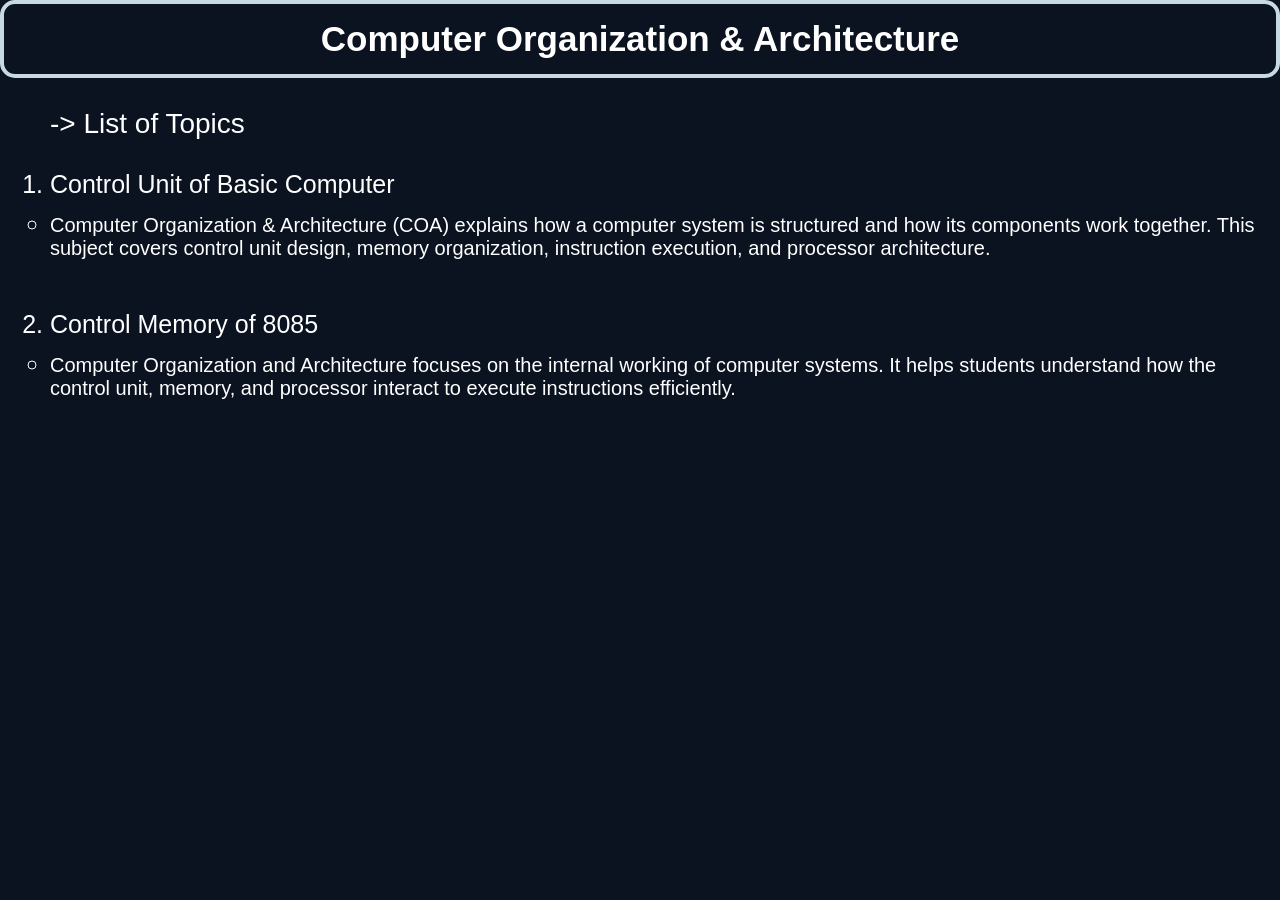
<file: index.html>
<!DOCTYPE html>
<html lang="en">
<head>
    <meta charset="UTF-8">
    <meta name="viewport" content="width=device-width, initial-scale=1.0">
    <title>Document</title>
    <link rel="stylesheet" href="sheet1.css">
    </head>
<body>
    <header>
    <h1 class="page-title"> Computer Organization & Architecture</h1></header>
    <div id="topic-list">
        <a> -> List of Topics</a>
    </div>
    <ol id="topics">
    <li><a href="coa_(unit)_introduction.html">Control Unit of Basic Computer</a></li>
    <ul><li><p class="intro-text">
Computer Organization & Architecture (COA) explains how a computer system 
is structured and how its components work together. This subject covers 
control unit design, memory organization, instruction execution, and processor architecture.
    </li></p></ul>

    <li><a href="coa_(memory)_introduction.html">Control Memory of 8085</a></li>
<ul><li><p class="intro-text">
Computer Organization and Architecture focuses on the internal working 
of computer systems. It helps students understand how the control unit, 
memory, and processor interact to execute instructions efficiently.
</p></li></ul>

    </ol>
    
</body>
</html>
</file>
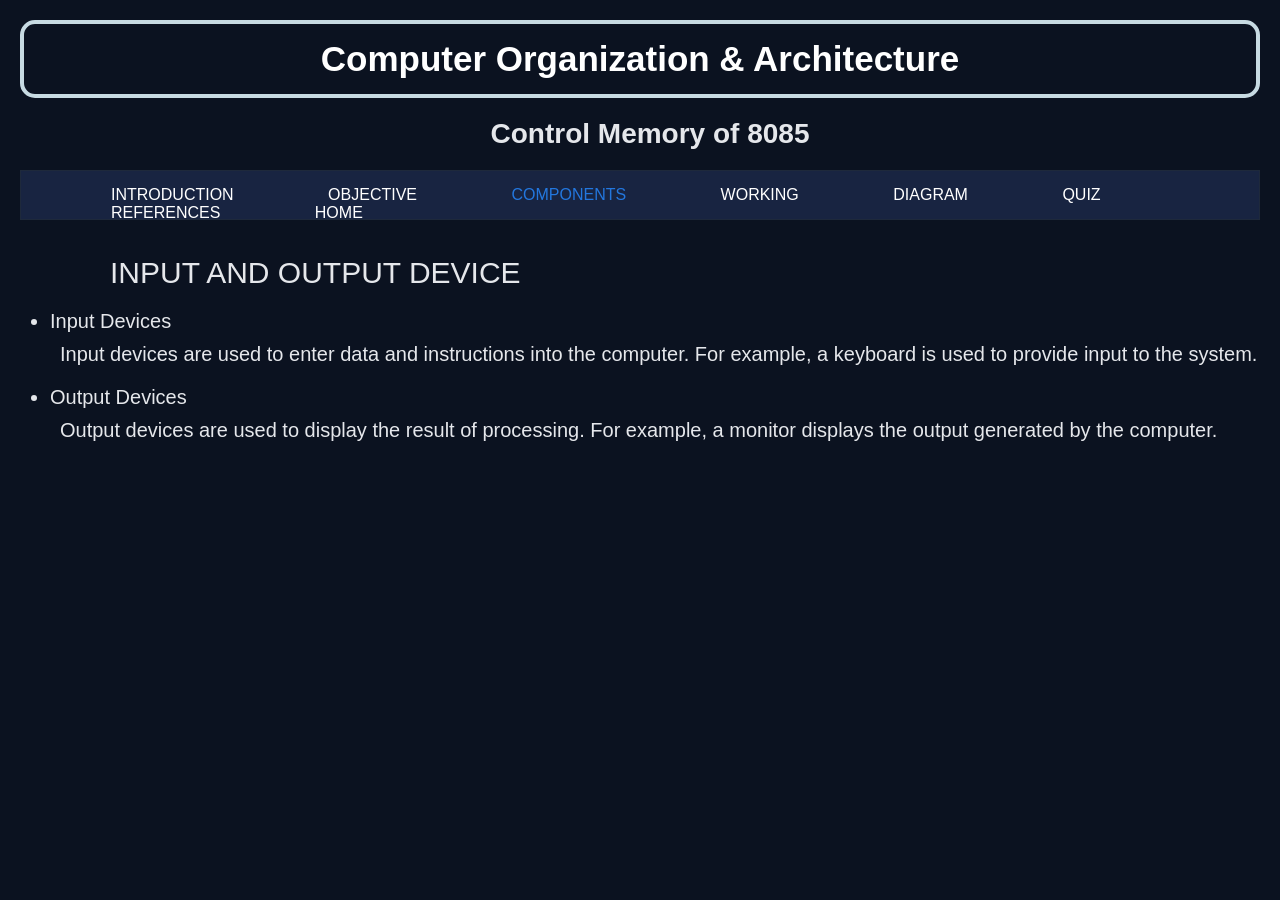
<file: coa_(memory)_(io).html>
<!DOCTYPE html>
<html lang="en">
<head>
    <meta charset="UTF-8">
    <meta name="viewport" content="width=device-width, initial-scale=1.0">
    <title>Document</title>
    <link rel="stylesheet" href="sheet(m)10.css">
<body>
<header>
    <h1 class="page-title"> Computer Organization & Architecture</h1></header>
    <!-- <p id="breadcrumb"> Computer Organization & Architecture > Contol Unit of Basic Computer </p> -->
    <h2 id="topic-title">
        Control Memory of 8085
    </h2>
    <div id="topic-list">
        <a href="coa_(memory)_introduction.html" style="color:white; text-decoration:none;">Introduction </a>
        <a href="coa_(memory)_objective.html" style="color:white; text-decoration:none;">Objective    </a>    
        <a href="coa_(memory)_component.html" style="color:#2377de; text-decoration:none;">Components   </a>
        <a href="coa_(memory)_working.html" style="color:white; text-decoration:none;">  Working      </a>
        <a href="coa_(memory)_diagram.html" style="color:white; text-decoration:none;">  Diagram      </a>
        <a href="coa_(memory)_quiz.html" style="color:white; text-decoration:none;">  Quiz         </a>
        <a href="coa_(memory)_reference.html" style="color:white; text-decoration:none;">  References   </a>
        <a href="index.html" style="text-decoration: none; color:white;">Home</a>
    </div>
     <div class="content-section">
        <br><br>
       <a id="IO">Input and Output Device</a>
    <ul>
            <li> Input Devices </li>
            <p>Input devices are used to enter data and instructions into the computer. For example, a keyboard is used to provide input to the system.</p>

            <li>Output Devices</li>
            <p>Output devices are used to display the result of processing. For example, a monitor displays the output generated by the computer.</p>
    </ul>
    </body>
   </head>
   </html>
</file>
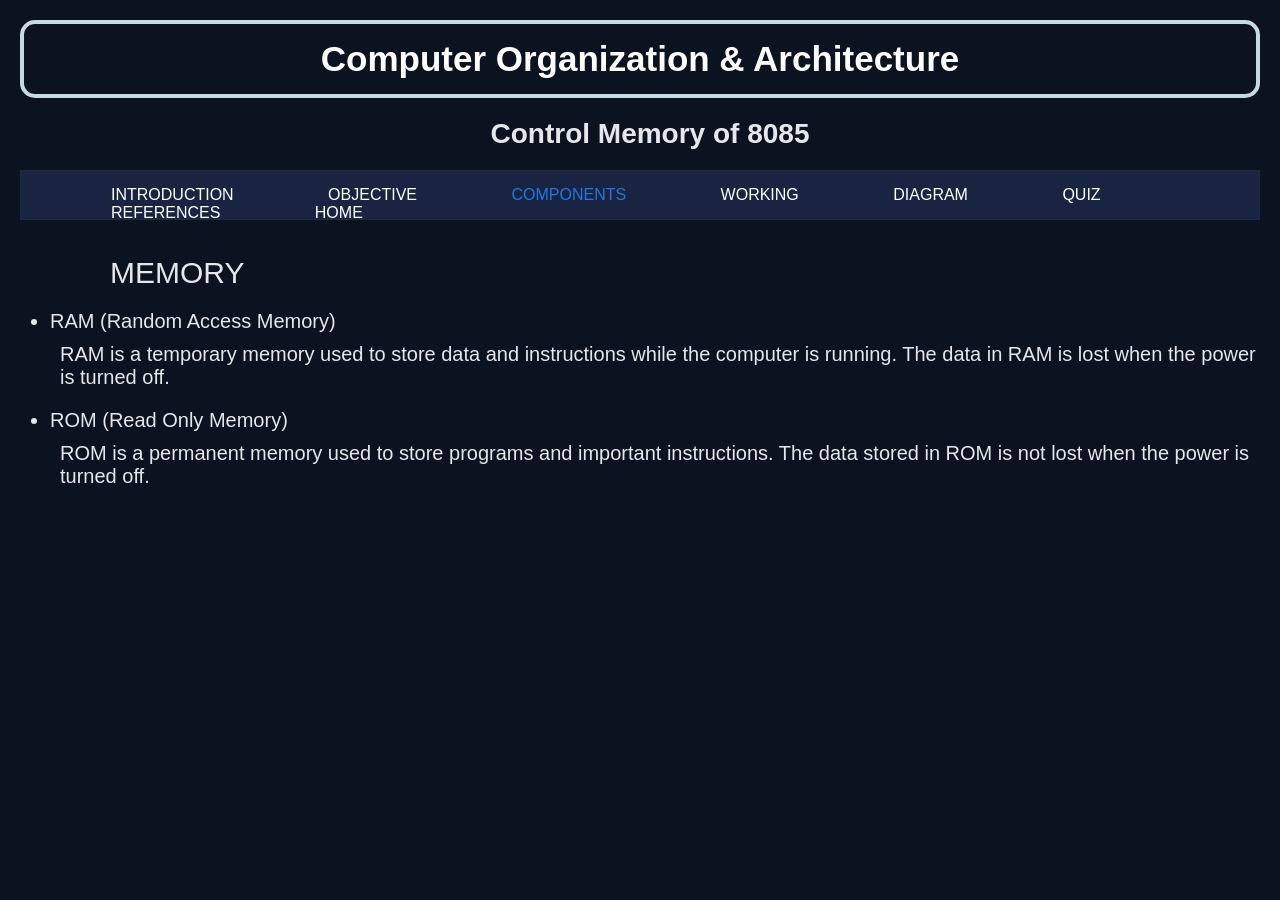
<file: coa_(memory)_(m).html>
<!DOCTYPE html>
<html lang="en">
<head>
    <meta charset="UTF-8">
    <meta name="viewport" content="width=device-width, initial-scale=1.0">
    <title>Document</title>
    <link rel="stylesheet" href="sheet(m)9.css">
<body>
<header>
    <h1 class="page-title"> Computer Organization & Architecture</h1></header>
    <!-- <p id="breadcrumb"> Computer Organization & Architecture > Contol Unit of Basic Computer </p> -->
    <h2 id="topic-title">
        Control Memory of 8085
    </h2>
    <div id="topic-list">
        <a href="coa_(memory)_introduction.html" style="color:white; text-decoration:none;">Introduction </a>
        <a href="coa_(memory)_objective.html" style="color:white; text-decoration:none;">Objective    </a>    
        <a href="coa_(memory)_component.html" style="color:#2377de; text-decoration:none;">Components   </a>
        <a href="coa_(memory)_working.html" style="color:white; text-decoration:none;">  Working      </a>
        <a href="coa_(memory)_diagram.html" style="color:white; text-decoration:none;">  Diagram      </a>
        <a href="coa_(memory)_quiz.html" style="color:white; text-decoration:none;">  Quiz         </a>
        <a href="coa_(memory)_reference.html" style="color:white; text-decoration:none;">  References   </a>
        <a href="index.html" style="text-decoration: none; color:white;">Home</a>
    </div>
     <div class="content-section">
        <br><br>
       <a id="m">Memory</a>
    <ul>
            <li>RAM (Random Access Memory)</li>
            <p>RAM is a temporary memory used to store data and instructions while the computer is running. The data in RAM is lost when the power is turned off.</p>

            <li>ROM (Read Only Memory)</li>
            <p>ROM is a permanent memory used to store programs and important instructions. The data stored in ROM is not lost when the power is turned off.</p>
    </ul>
    </body>
   </head>
   </html>
</file>
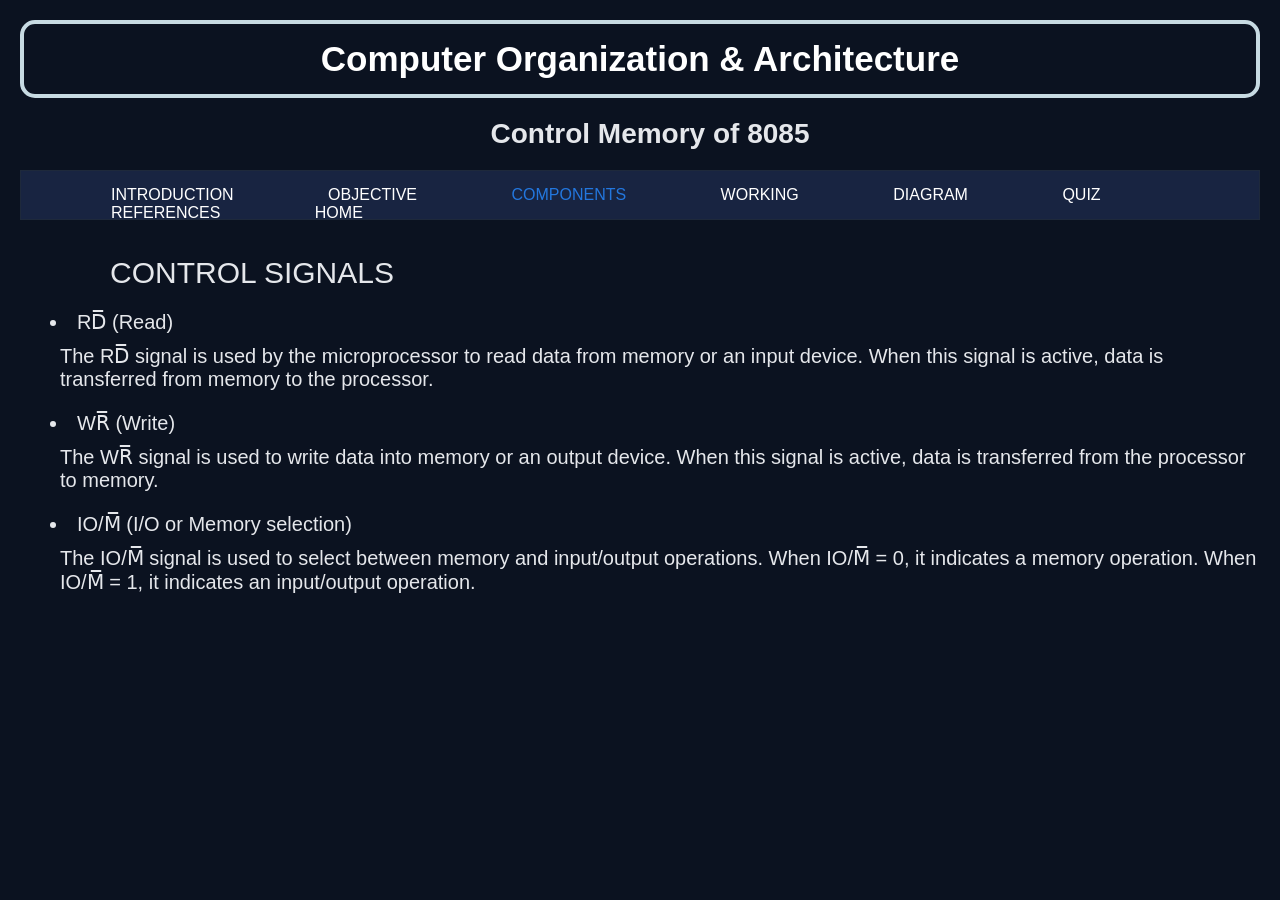
<file: coa_(memory)_(RD).html>
<!DOCTYPE html>
<html lang="en">
<head>
    <meta charset="UTF-8">
    <meta name="viewport" content="width=device-width, initial-scale=1.0">
    <title>Document</title>
    <link rel="stylesheet" href="sheet(m)8.css">
<body>
<header>
    <h1 class="page-title"> Computer Organization & Architecture</h1></header>
    <!-- <p id="breadcrumb"> Computer Organization & Architecture > Contol Unit of Basic Computer </p> -->
    <h2 id="topic-title">
        Control Memory of 8085
    </h2>
    <div id="topic-list">
        <a href="coa_(memory)_introduction.html" style="color:white; text-decoration:none;">Introduction </a>
        <a href="coa_(memory)_objective.html" style="color:white; text-decoration:none;">Objective    </a>    
        <a href="coa_(memory)_component.html" style="color:#2377de; text-decoration:none;">Components   </a>
        <a href="coa_(memory)_working.html" style="color:white; text-decoration:none;">  Working      </a>
        <a href="coa_(memory)_diagram.html" style="color:white; text-decoration:none;">  Diagram      </a>
        <a href="coa_(memory)_quiz.html" style="color:white; text-decoration:none;">  Quiz         </a>
        <a href="coa_(memory)_reference.html" style="color:white; text-decoration:none;">  References   </a>
        <a href="index.html" style="text-decoration: none; color:white;">Home</a>
    </div>
     <div class="content-section">
        <br><br>
        <a id="rd"> Control Signals</a>
            <li>RD̅ (Read)</li>
            <p>The RD̅ signal is used by the microprocessor to read data from memory or an input device. When this signal is active, data is transferred from memory to the processor.</p>
            <li>WR̅ (Write)</li>
            <p>The WR̅ signal is used to write data into memory or an output device. When this signal is active, data is transferred from the processor to memory.</p>
            <li>IO/M̅ (I/O or Memory selection)</li>
            <p>The IO/M̅ signal is used to select between memory and input/output operations. When IO/M̅ = 0, it indicates a memory operation. When IO/M̅ = 1, it indicates an input/output operation.</p>
       
</div>


   </body>
   </head>
   </html>
</file>
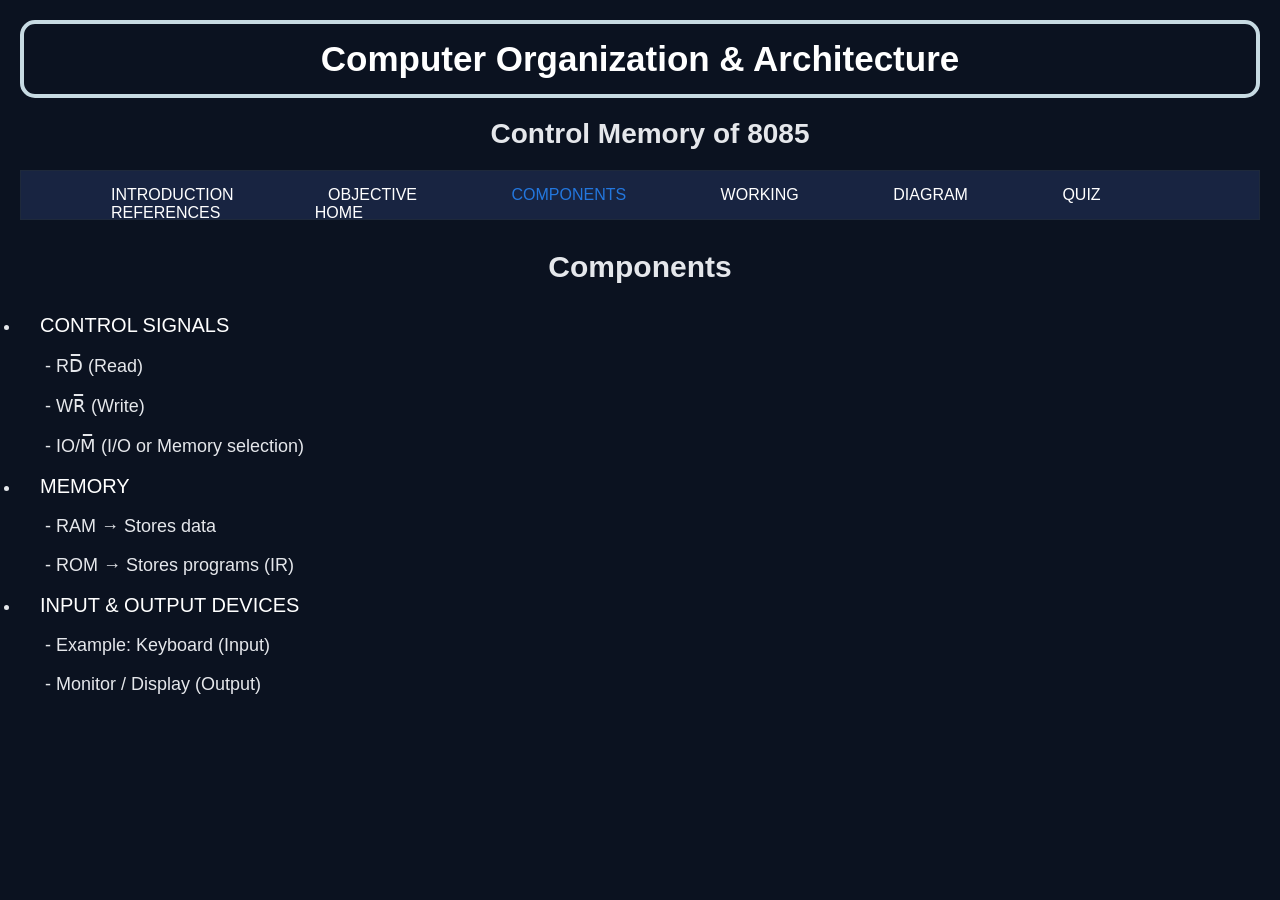
<file: coa_(memory)_component.html>
<!DOCTYPE html>
<html lang="en">
<head>
    <meta charset="UTF-8">
    <meta name="viewport" content="width=device-width, initial-scale=1.0">
    <title>Document</title>
    <link rel="stylesheet" href="sheet(m)3.css">
<body>
<header>
    <h1 class="page-title"> Computer Organization & Architecture</h1></header>
    <!-- <p id="breadcrumb"> Computer Organization & Architecture > Contol Unit of Basic Computer </p> -->
    <h2 id="topic-title">
        Control Memory of 8085
    </h2>
    <div id="topic-list">
        <a href="coa_(memory)_introduction.html" style="color:white; text-decoration:none;">Introduction </a>
        <a href="coa_(memory)_objective.html" style="color:white; text-decoration:none;">Objective    </a>    
        <a href="coa_(memory)_component.html" style="color:#2377de; text-decoration:none;">Components   </a>
        <a href="coa_(memory)_working.html" style="color:white; text-decoration:none;">  Working      </a>
        <a href="coa_(memory)_diagram.html" style="color:white; text-decoration:none;">  Diagram      </a>
        <a href="coa_(memory)_quiz.html" style="color:white; text-decoration:none;">  Quiz         </a>
        <a href="coa_(memory)_reference.html" style="color:white; text-decoration:none;">  References   </a>
        <a href="index.html" style="text-decoration: none; color:white;">Home</a>
    </div>
     <div class="content-section">
    <h3>Components</h3>
    <ul class="c">
        <li><a href="coa_(memory)_(RD).html" id="m1" style="text-decoration: none; color:white; font-size: 20px;"> Control Signals</a>
            <p>- RD̅ (Read)</p>
            <p>- WR̅ (Write)</p>
            <p>- IO/M̅ (I/O or Memory selection)</p>
            <p></p>
        </li>
        <li> <a href="coa_(memory)_(m).html" id="m1" style="text-decoration: none; color:white; font-size: 20px;"> Memory</a>

            <p>- RAM → Stores data</p>
            <p>- ROM → Stores programs (IR)</p>
            <p></p>
        </li>
        <li> <a href="coa_(memory)_(io).html" id="m1" style="text-decoration: none; color:white; font-size: 20px;">Input & Output Devices</a>
            <p>- Example: Keyboard (Input)</p>
            <p>- Monitor / Display (Output)</p>
            <p></p>
        </li>
        </ul>
</div>


   </body>
   </head>
   </html>
</file>
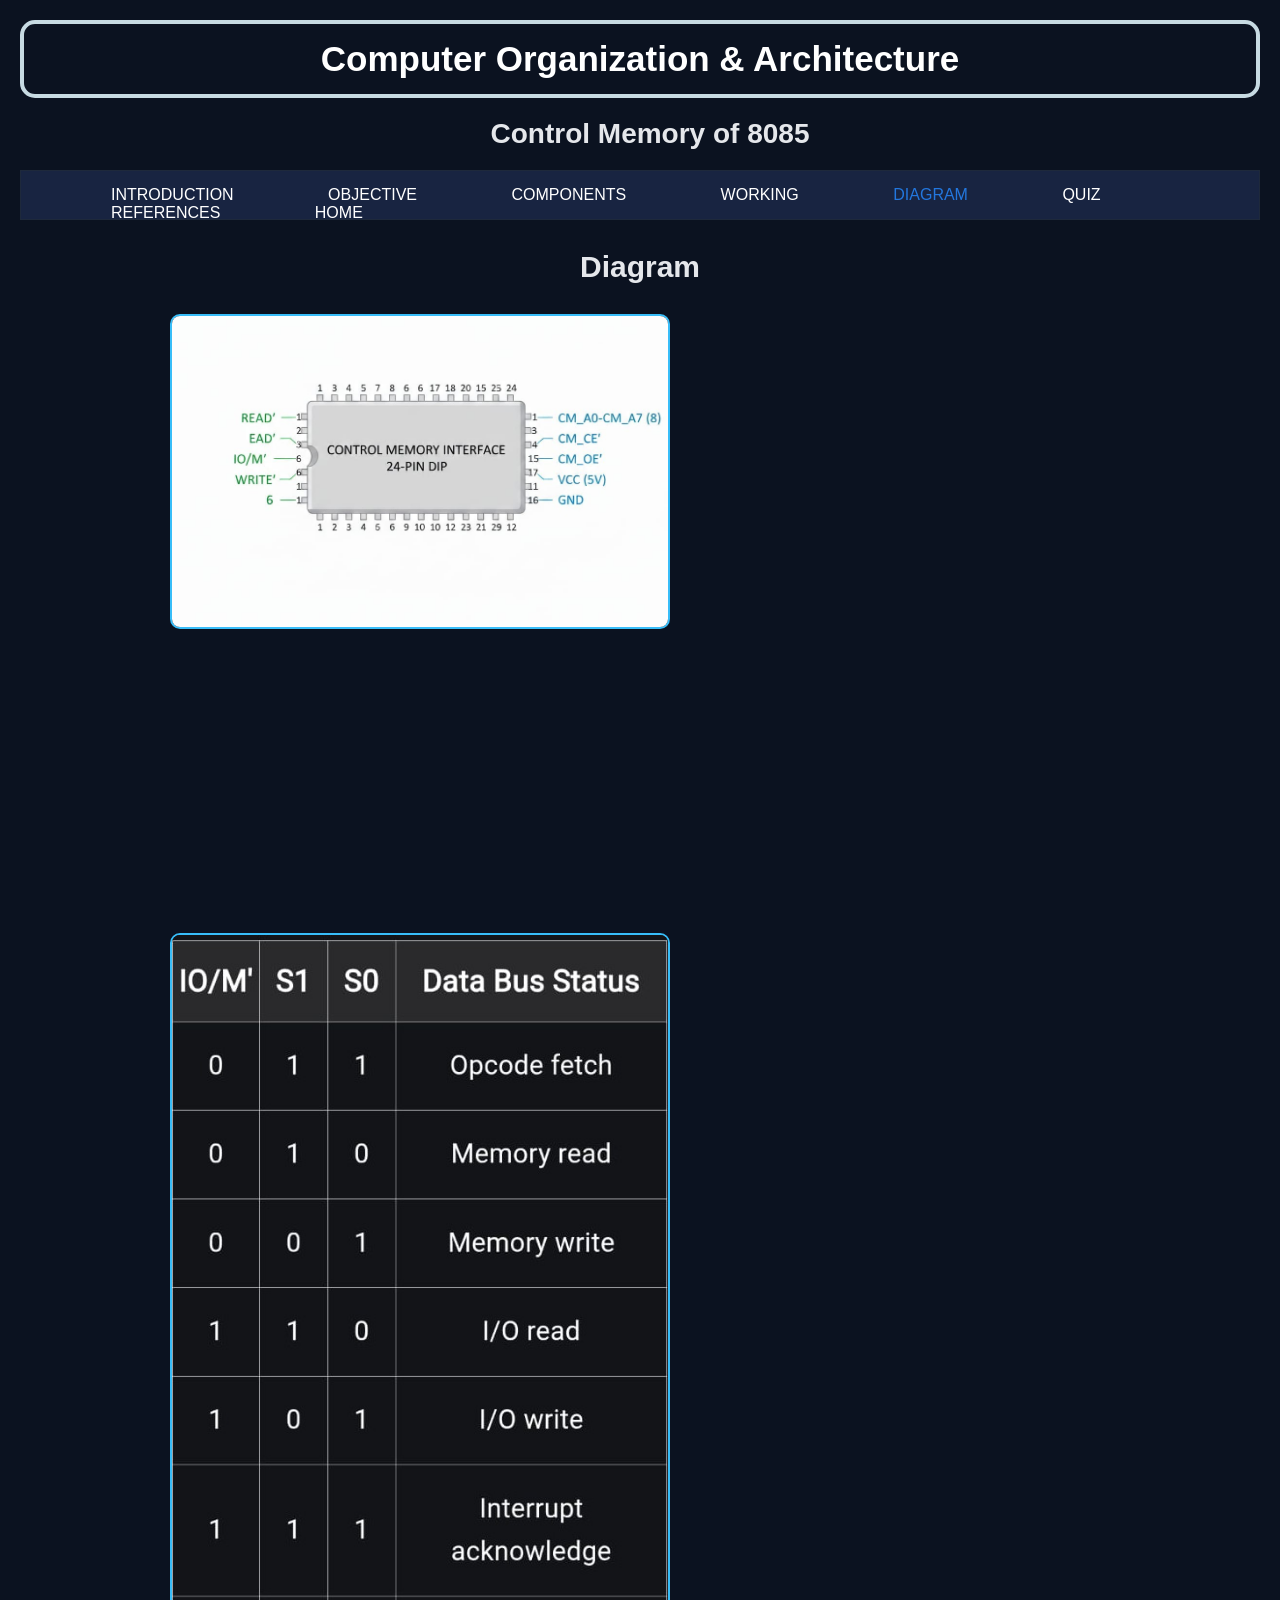
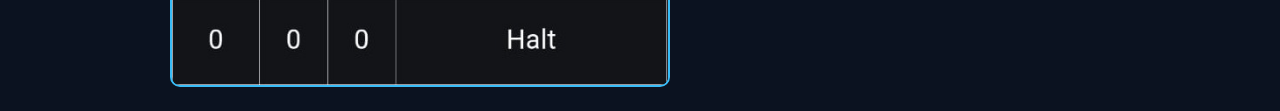
<file: coa_(memory)_diagram.html>
<!DOCTYPE html>
<html lang="en">
<head>
    <meta charset="UTF-8">
    <meta name="viewport" content="width=device-width, initial-scale=1.0">
    <title>Document</title>
    <link rel="stylesheet" href="sheet(m)5.css">
<body>
<header>
    <h1 class="page-title"> Computer Organization & Architecture</h1></header>
    <!-- <p id="breadcrumb"> Computer Organization & Architecture > Contol Unit of Basic Computer </p> -->
    <h2 id="topic-title">
        Control Memory of 8085
    </h2>
    <div id="topic-list">
        <a href="coa_(memory)_webpage1.html" style="color:white; text-decoration:none;">Introduction </a>
        <a href="coa_(memory)_webpage2.html" style="color:white; text-decoration:none;">Objective    </a>    
        <a href="coa_(memory)_webpage3.html" style="color:white; text-decoration:none;">Components   </a>
        <a href="coa_(memory)_webpage4.html" style="color:white; text-decoration:none;">  Working      </a>
        <a href="coa_(memory)_webpage5.html" style="color:#2377de; text-decoration:none;">  Diagram      </a>
        <a href="coa_(memory)_webpage6.html" style="color:white; text-decoration:none;">  Quiz         </a>
        <a href="coa_(memory)_webpage7.html" style="color:white; text-decoration:none;">  References   </a>
        <a href="index.html" style="text-decoration: none; color:white;">Home</a>
    </div>
    <div class="content-section">
<h3>Diagram</h3>
    <img src="memory.jpeg" alt="Control Unit Diagram" width="500" style="margin-bottom:300px;" >
     <img src="Truth_table.jpeg" alt="Control Unit Diagram" width="500" style="display:inline-block;">


   </body>
   </head>
   </html>
</file>
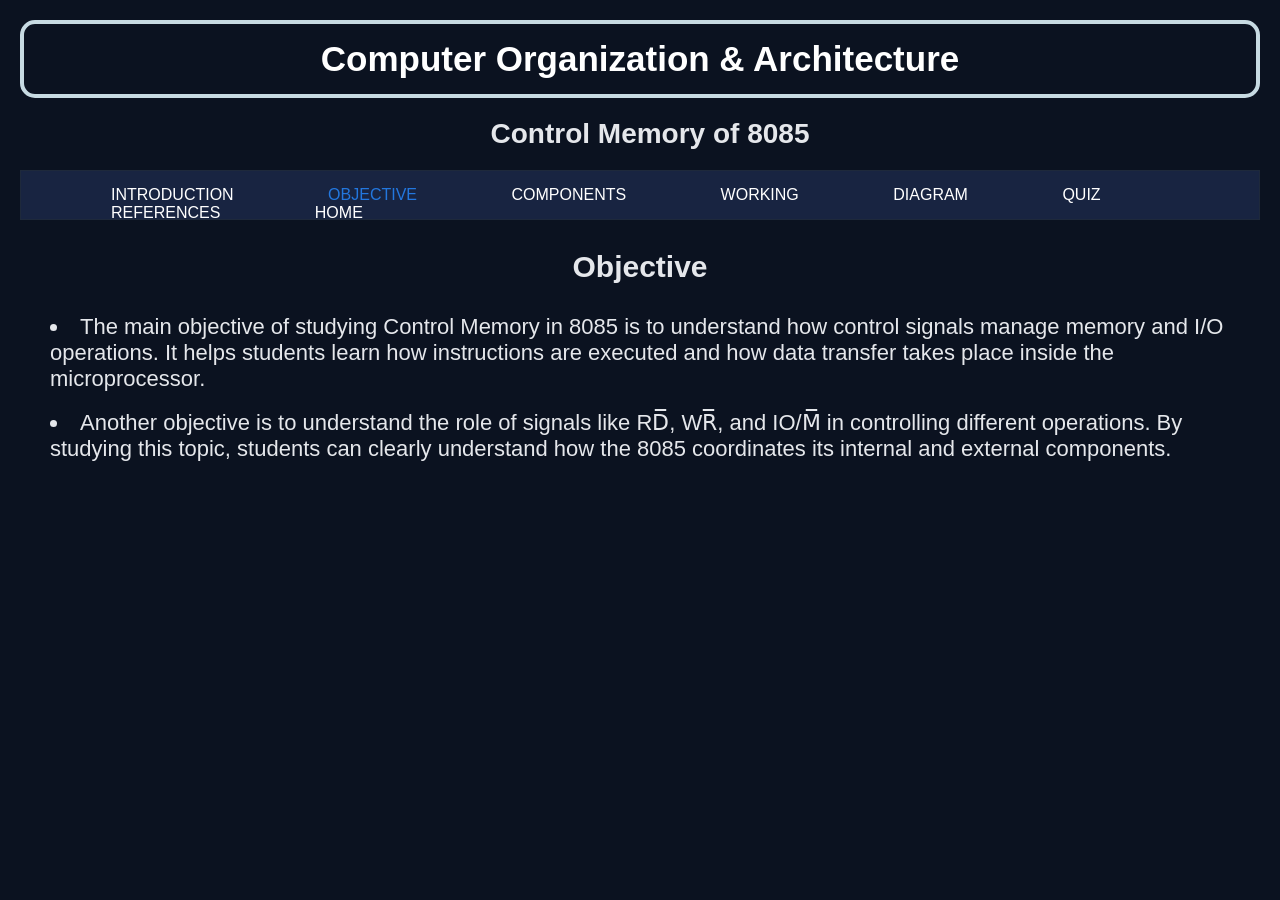
<file: coa_(memory)_objective.html>
<!DOCTYPE html>
<html lang="en">
<head>
    <meta charset="UTF-8">
    <meta name="viewport" content="width=device-width, initial-scale=1.0">
    <title>Document</title>
    <link rel="stylesheet" href="sheet(m)2.css">
<body>
<header>
    <h1 class="page-title"> Computer Organization & Architecture</h1></header>
    <!-- <p id="breadcrumb"> Computer Organization & Architecture > Contol Unit of Basic Computer </p> -->
    <h2 id="topic-title">
        Control Memory of 8085
    </h2>
    <div id="topic-list">
        <a href="coa_(memory)_introduction.html" style="color:white; text-decoration:none;">Introduction </a>
        <a href="coa_(memory)_objective.html" style="color:#2377de; text-decoration:none;">Objective    </a>    
        <a href="coa_(memory)_component.html" style="color:white; text-decoration:none;">Components   </a>
        <a href="coa_(memory)_working.html" style="color:white; text-decoration:none;">  Working      </a>
        <a href="coa_(memory)_diagram.html" style="color:white; text-decoration:none;">  Diagram      </a>
        <a href="coa_(memory)_quiz.html" style="color:white; text-decoration:none;">  Quiz         </a>
        <a href="coa_(memory)_reference.html" style="color:white; text-decoration:none;">  References   </a>
        <a href="index.html" style="text-decoration: none; color:white;">Home</a>
    </div>
    <div class="content-section">
    <h3>Objective</h3>

    <p><li>
    The main objective of studying Control Memory in 8085 is to understand how control signals manage memory and I/O operations. It helps students learn how instructions are executed and how data transfer takes place inside the microprocessor.
    </p></li>

    <p><li>
    Another objective is to understand the role of signals like RD̅, WR̅, and IO/M̅ in controlling different operations. By studying this topic, students can clearly understand how the 8085 coordinates its internal and external components.    
    </p></li>

</div>
 
   </body>
   </head>
   </html>
</file>
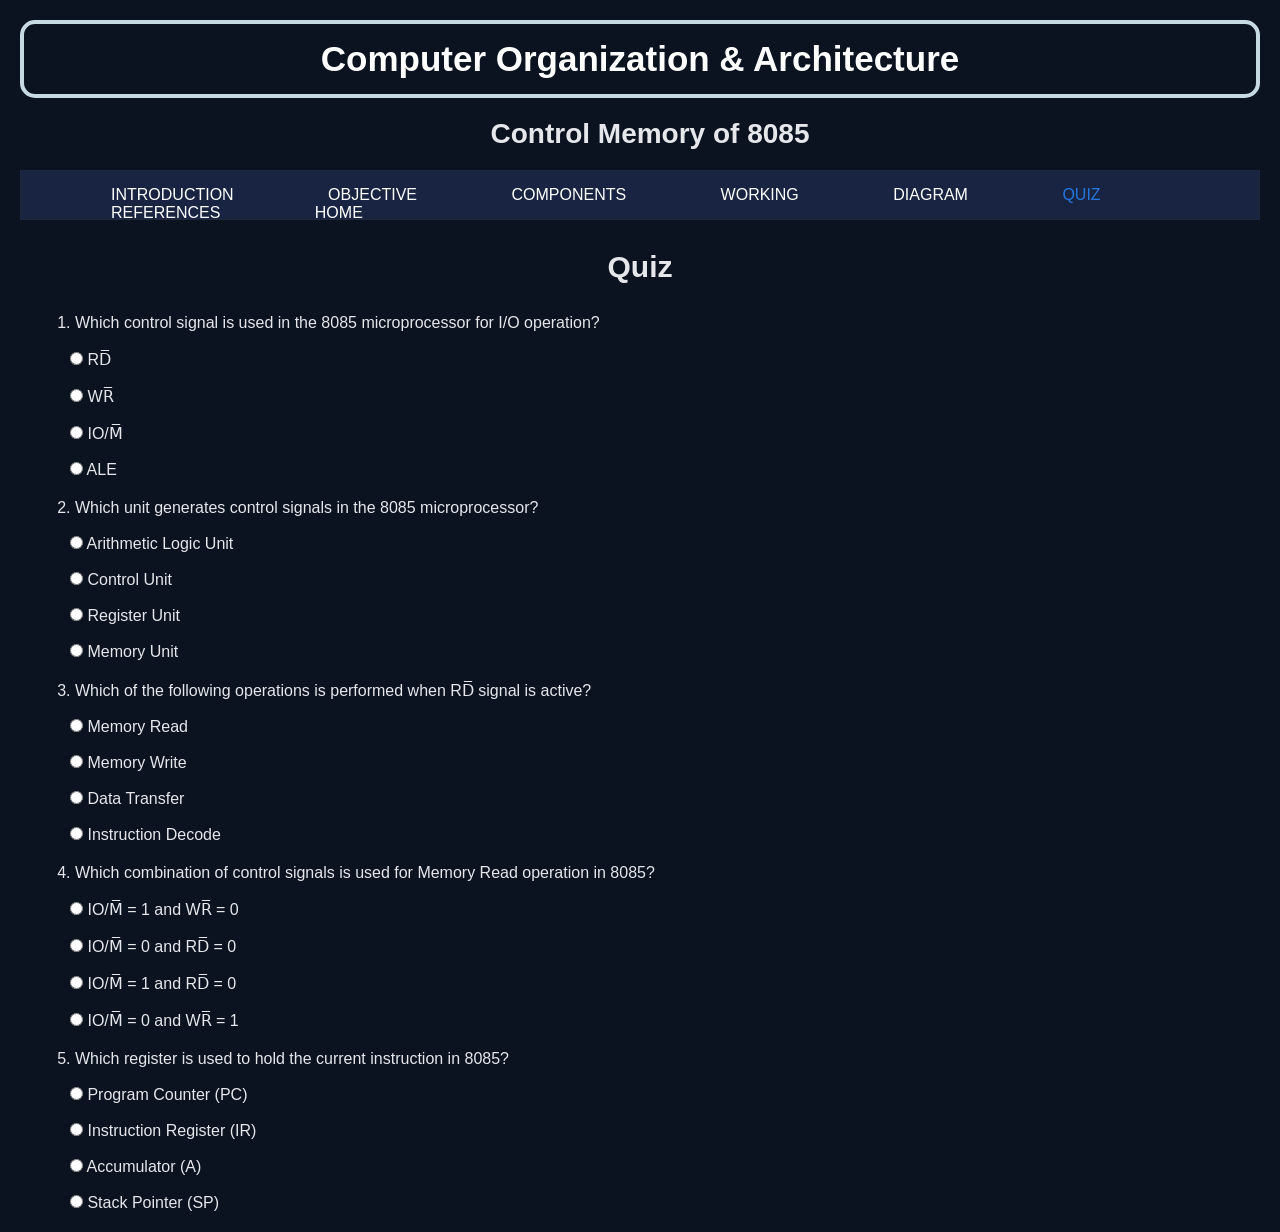
<file: coa_(memory)_quiz.html>
<!DOCTYPE html>
<html lang="en">
<head>
    <meta charset="UTF-8">
    <meta name="viewport" content="width=device-width, initial-scale=1.0">
    <title>Document</title>
    <link rel="stylesheet" href="sheet(m)6.css">
<body>
<header>
    <h1 class="page-title"> Computer Organization & Architecture</h1></header>
    <!-- <p id="breadcrumb"> Computer Organization & Architecture > Contol Unit of Basic Computer </p> -->
    <h2 id="topic-title">
        Control Memory of 8085
    </h2>
    <div id="topic-list">
        <a href="coa_(memory)_introduction.html" style="color:white; text-decoration:none;">Introduction </a>
        <a href="coa_(memory)_objective.html" style="color:white; text-decoration:none;">Objective    </a>    
        <a href="coa_(memory)_component.html" style="color:white; text-decoration:none;">Components   </a>
        <a href="coa_(memory)_working.html" style="color:white; text-decoration:none;">  Working      </a>
        <a href="coa_(memory)_diagram.html" style="color:white; text-decoration:none;">  Diagram      </a>
        <a href="coa_(memory)_quiz.html" style="color:#2377de; text-decoration:none;">  Quiz         </a>
        <a href="coa_(memory)_reference.html" style="color:white; text-decoration:none;">  References   </a>
        <a href="index.html" style="text-decoration: none; color:white;">Home</a>
    </div>
    <div class="content-section">
    <h3>Quiz</h3>
  <ol>
        
<li><p>Which control signal is used in the 8085 microprocessor for I/O operation?</p></li>

<br>

<form>

<label>
<input type="radio" name="q1" value="RD" onclick="check(this)">
RD̅
</label>
<br><br>

<label>
<input type="radio" name="q1" value="WR" onclick="check(this)">
WR̅
</label>
<br><br>

<label>
<input type="radio" name="q1" value="IOM" onclick="check(this)">
IO/M̅
</label>
<br><br>

<label>
<input type="radio" name="q1" value="ALE" onclick="check(this)">
ALE
</label>

<p id="result"></p>
</form>

<script>

function check(selected)
{
      let options = document.getElementsByName("q1");
        let result= document.getElementById("result");

         for(let i=0;i<options.length;i++)
 {
  options[i].disabled=true;
 }

    if(selected.value === "IOM")
    {
        selected.parentElement.style.color = "green";
        result.innerHTML = "Correct Answer!";
        result.style.color = "green";
        score++;
    }
    else
    {
        selected.parentElement.style.color = "red";
        result.innerHTML = "Wrong Answer!";
        result.style.color = "red";
    }
    answered++;
showFinalScore();
}
</script>

<li><p>Which unit generates control signals in the 8085 microprocessor?</p></li>
<br>

<form>

<label>
<input type="radio" name="q2" value="Arithmetic Logic Unit" onclick="Answer(this)">
Arithmetic Logic Unit
</label>
<br><br>

<label>
<input type="radio" name="q2" value="Control Unit" onclick="Answer(this)">
Control Unit
</label>
<br><br>

<label>
<input type="radio" name="q2" value="Register Unit" onclick="Answer(this)">
Register Unit
</label>
<br><br>

<label>
<input type="radio" name="q2" value="Memory Unit" onclick="Answer(this)">
Memory Unit
</label>

<p id="Result"></p>

</form>

<script>

function Answer(Selected)
{
    let options = document.getElementsByName("q2");
    let result = document.getElementById("Result");

    for(let i=0;i<options.length;i++)
 {
  options[i].disabled=true;
 }
    
    if(Selected.value === "Control Unit")
    {
        Selected.parentElement.style.color = "green";
        result.innerHTML = "Correct Answer!";
        result.style.color = "green";
        score++;
    }
    else
    {
        Selected.parentElement.style.color = "red";
        result.innerHTML = "Wrong Answer!";
        result.style.color = "red";
    }
    answered++;
showFinalScore();

}

</script>

<li><p>Which of the following operations is performed when RD̅ signal is active?</p></li>
<br>

<form>

<label>
<input type="radio" name="q3" value="Memory Read" onclick="answer(this)">
Memory Read
</label>
<br><br>

<label>
<input type="radio" name="q3" value="Memory Write" onclick="answer(this)">
Memory Write
</label>
<br><br>

<label>
<input type="radio" name="q3" value="Data Transfer" onclick="answer(this)">
Data Transfer
</label>
<br><br>

<label>
<input type="radio" name="q3" value="MInstruction Decode" onclick="answer(this)">
Instruction Decode
</label>

<p id="r1"></p>

</form>

<script>

function answer(checked)
{
    let options = document.getElementsByName("q3");
    let result = document.getElementById("r1");

    for(let i=0;i<options.length;i++)
 {
  options[i].disabled=true;
 }

    if(checked.value === "Memory Read")
    {
        checked.parentElement.style.color = "green";
        result.innerHTML = "Correct Answer!";
        result.style.color = "green";
        score++;
    }
    else
    {
        checked.parentElement.style.color = "red";
        result.innerHTML = "Wrong Answer!";
        result.style.color = "red";
    }
    answered++;
showFinalScore();
}


</script> 

<form>

<li><p>Which combination of control signals is used for Memory Read operation in 8085?</p></li>
<br>

<label>
<input type="radio" name="q4" value="A" onclick="answer4(this)">
IO/M̅ = 1 and WR̅ = 0
</label>
<br><br>

<label>
<input type="radio" name="q4" value="B" onclick="answer4(this)">
IO/M̅ = 0 and RD̅ = 0
</label>
<br><br>

<label>
<input type="radio" name="q4" value="C" onclick="answer4(this)">
IO/M̅ = 1 and RD̅ = 0
</label>
<br><br>

<label>
<input type="radio" name="q4" value="D" onclick="answer4(this)">
IO/M̅ = 0 and WR̅ = 1
</label>

<p id="r4"></p>

</form>


<script>

function answer4(checked)
{
    let options = document.getElementsByName("q4");
    let result = document.getElementById("r4");

   for(let i=0;i<options.length;i++)
 {
  options[i].disabled=true;
 }

    if(checked.value === "B")
    {
        checked.parentElement.style.color = "green";
        result.innerHTML = "Correct Answer!";
        result.style.color = "green";
        score++;
    }
    else
    {
        checked.parentElement.style.color = "red";
        result.innerHTML = "Wrong Answer!";
        result.style.color = "red";
    }
    answered++;
showFinalScore();
}

</script>

<form>

<li><p>Which register is used to hold the current instruction in 8085?</p></li>
<br>

<label>
<input type="radio" name="q5" value="PC" onclick="answer5(this)">
Program Counter (PC)
</label>
<br><br>

<label>
<input type="radio" name="q5" value="IR" onclick="answer5(this)">
Instruction Register (IR)
</label>
<br><br>

<label>
<input type="radio" name="q5" value="A" onclick="answer5(this)">
Accumulator (A)
</label>
<br><br>

<label>
<input type="radio" name="q5" value="SP" onclick="answer5(this)">
Stack Pointer (SP)
</label>

<p id="r5"></p>

</form>


<script>

function answer5(checked)
{
    let options = document.getElementsByName("q5");
    let result = document.getElementById("r5");

    for(let i=0;i<options.length;i++)
 {
  options[i].disabled=true;
 }

    if(checked.value === "IR")
    {
        checked.parentElement.style.color = "green";
        result.innerHTML = "Correct Answer!";
        result.style.color = "green";
        score++;
    }
    else
    {
        checked.parentElement.style.color = "red";
        result.innerHTML = "Wrong Answer!";
        result.style.color = "red";
    }
    answered++;
showFinalScore();
}
</script>

<p id="finalScore"></p>
<script>
let score = 0;
let answered = 0;
let total = 5;
</script>
<script id="quiz">
function showFinalScore()
{
 if(answered === total)
 {
  let final = document.getElementById("finalScore");
  final.innerHTML = "Final Score: " + score + " / " + total;
  final.style.color = "white";
  final.style.fontSize = "30px";
 }
}</script>

</script>

</ol>


   </body>
   </head>
   </html>
</file>
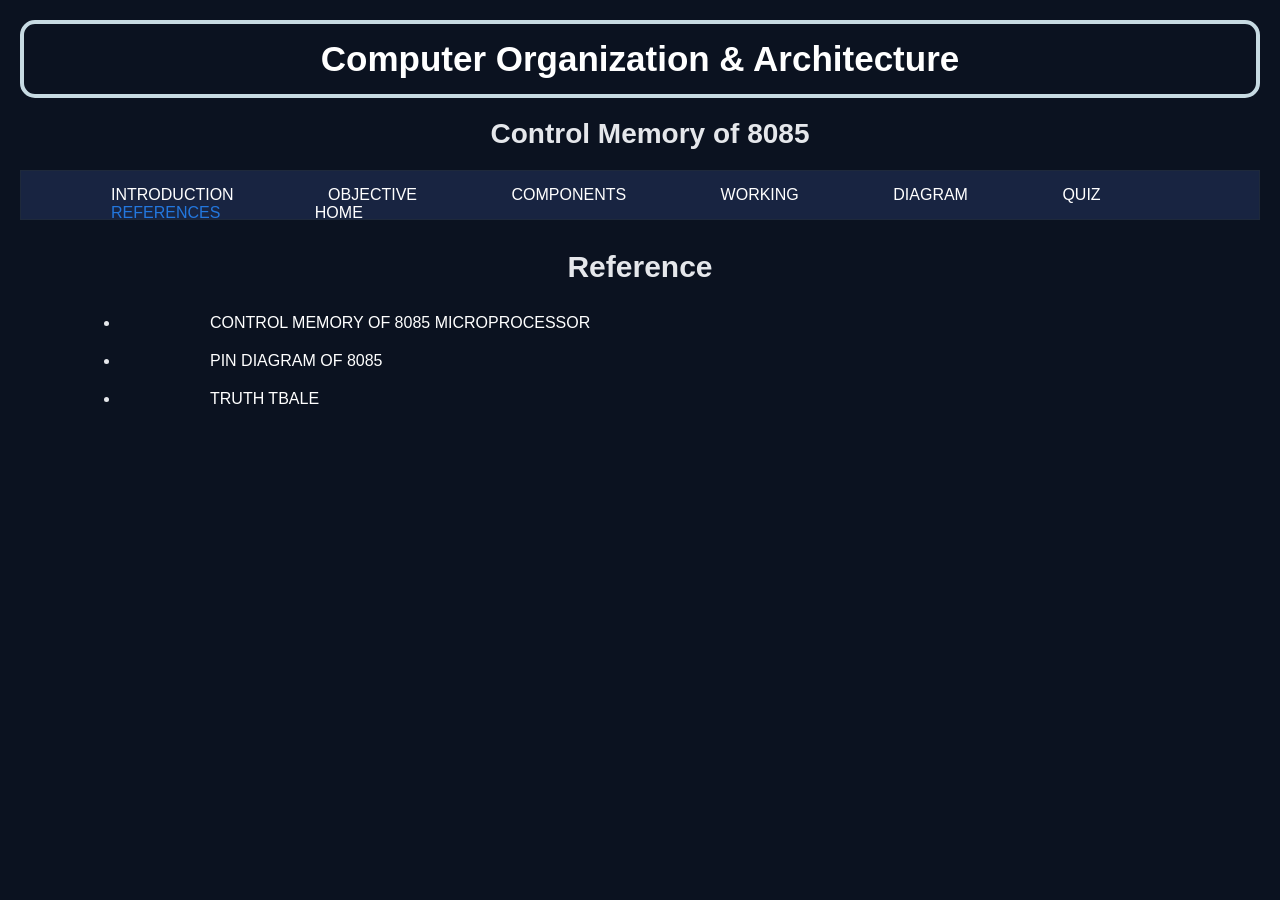
<file: coa_(memory)_reference.html>
<!DOCTYPE html>
<html lang="en">
<head>
    <meta charset="UTF-8">
    <meta name="viewport" content="width=device-width, initial-scale=1.0">
    <title>Document</title>
    <link rel="stylesheet" href="sheet(m)7.css">
<body>
<header>
    <h1 class="page-title"> Computer Organization & Architecture</h1></header>
    <!-- <p id="breadcrumb"> Computer Organization & Architecture > Contol Unit of Basic Computer </p> -->
    <h2 id="topic-title">
        Control Memory of 8085
    </h2>
    <div id="topic-list">
        <a href="coa_(memory)_introduction.html" style="color:white; text-decoration:none;">Introduction </a>
        <a href="coa_(memory)_objective.html" style="color:white; text-decoration:none;">Objective    </a>    
        <a href="coa_(memory)_component.html" style="color:white; text-decoration:none;">Components   </a>
        <a href="coa_(memory)_working.html" style="color:white; text-decoration:none;">  Working      </a>
        <a href="coa_(memory)_diagram.html" style="color:white; text-decoration:none;">  Diagram      </a>
        <a href="coa_(memory)_quiz.html" style="color:white; text-decoration:none;">  Quiz         </a>
        <a href="coa_(memory)_reference.html" style="color:#2377de; text-decoration:none;">  References   </a>
        <a href="index.html" style="text-decoration: none; color:white;">Home</a>
    </div>
    <div class="content-section">
    <h3>Reference</h3>
    <ul>
        <li><a href="https://www.geeksforgeeks.org/computer-organization-architecture/pin-diagram-8085-microprocessor/" style="color:white; text-decoration: none;"> Control Memory of 8085 microprocessor </a> </a></li>
        <li><a href="https://media.geeksforgeeks.org/wp-content/uploads/8085-PIN-1.png" style="color:white; text-decoration: none;">Pin Diagram of 8085</a></li>
        <li><a href="https://www.electronicsengineering.nbcafe.in/wp-content/uploads/2017/02/status_8085.png" style="color:white; text-decoration: none;"> Truth Tbale </a></li>
    </ul>
</div>


   </body>
   </head>
   </html>
</file>
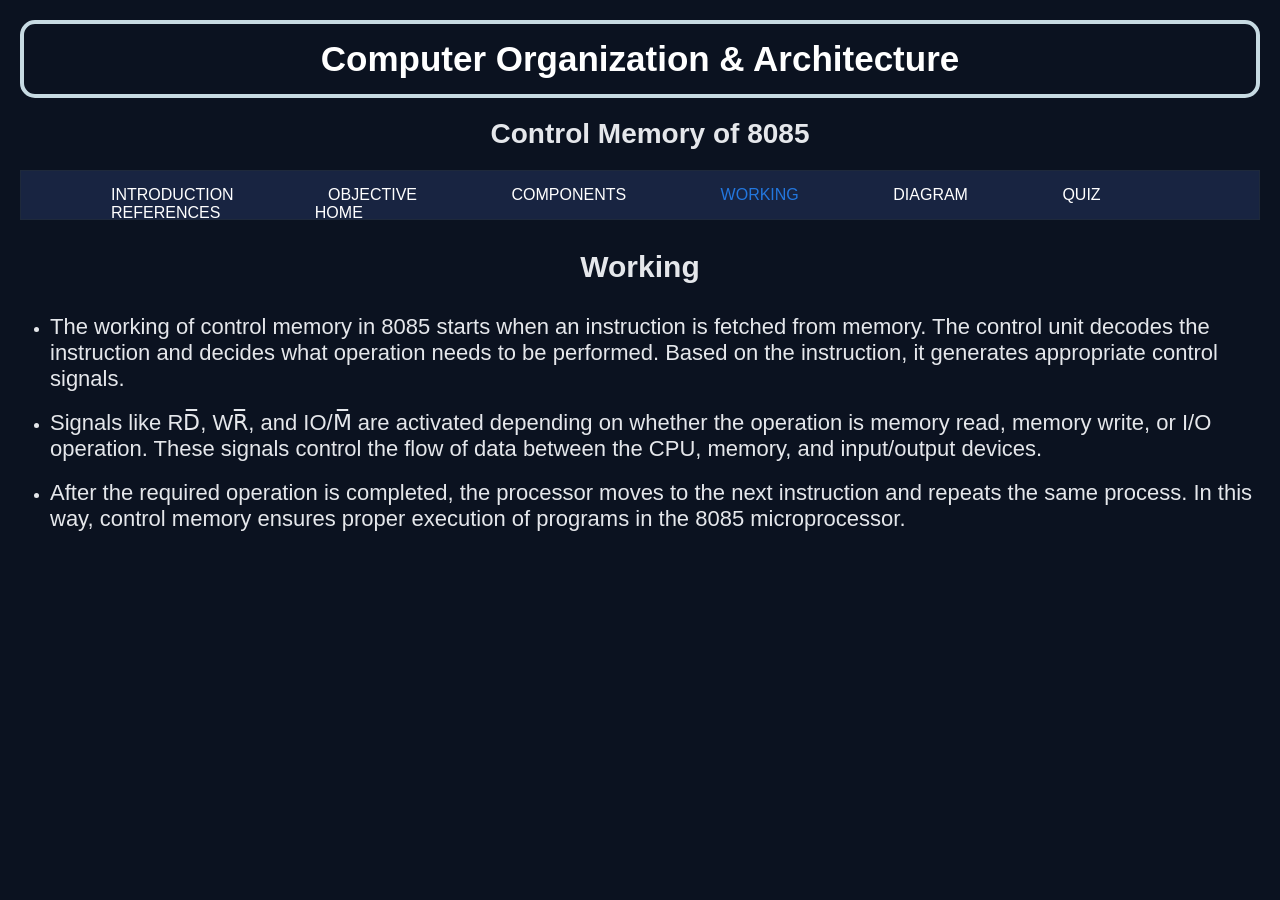
<file: coa_(memory)_working.html>
<!DOCTYPE html>
<html lang="en">
<head>
    <meta charset="UTF-8">
    <meta name="viewport" content="width=device-width, initial-scale=1.0">
    <title>Document</title>
    <link rel="stylesheet" href="sheet(m)4.css">
<body>
<header>
    <h1 class="page-title"> Computer Organization & Architecture</h1></header>
    <!-- <p id="breadcrumb"> Computer Organization & Architecture > Contol Unit of Basic Computer </p> -->
    <h2 id="topic-title">
        Control Memory of 8085
    </h2>
    <div id="topic-list">
        <a href="coa_(memory)_introduction.html" style="color:white; text-decoration:none;">Introduction </a>
        <a href="coa_(memory)_objective.html" style="color:white; text-decoration:none;">Objective    </a>    
        <a href="coa_(memory)_component.html" style="color:white; text-decoration:none;">Components   </a>
        <a href="coa_(memory)_working.html" style="color:#2377de; text-decoration:none;">  Working      </a>
        <a href="coa_(memory)_diagram.html" style="color:white; text-decoration:none;">  Diagram      </a>
        <a href="coa_(memory)_quiz.html" style="color:white; text-decoration:none;">  Quiz         </a>
        <a href="coa_(memory)_reference.html" style="color:white; text-decoration:none;">  References   </a>
        <a href="index.html" style="text-decoration: none; color:white;">Home</a>
    </div>
    <div class="content-section">
    <h3>Working</h3>
    <ul>
        <li><p>
            The working of control memory in 8085 starts when an instruction is fetched from memory. The control unit decodes the instruction and decides what operation needs to be performed. Based on the instruction, it generates appropriate control signals.
    </p></li>
        <li><p>
        Signals like RD̅, WR̅, and IO/M̅ are activated depending on whether the operation is memory read, memory write, or I/O operation. These signals control the flow of data between the CPU, memory, and input/output devices.
    </p></li>
    <li><p>
        After the required operation is completed, the processor moves to the next instruction and repeats the same process. In this way, control memory ensures proper execution of programs in the 8085 microprocessor.
    </p></li>
        </ul>
</div>


   </body>
   </head>
   </html>
</file>
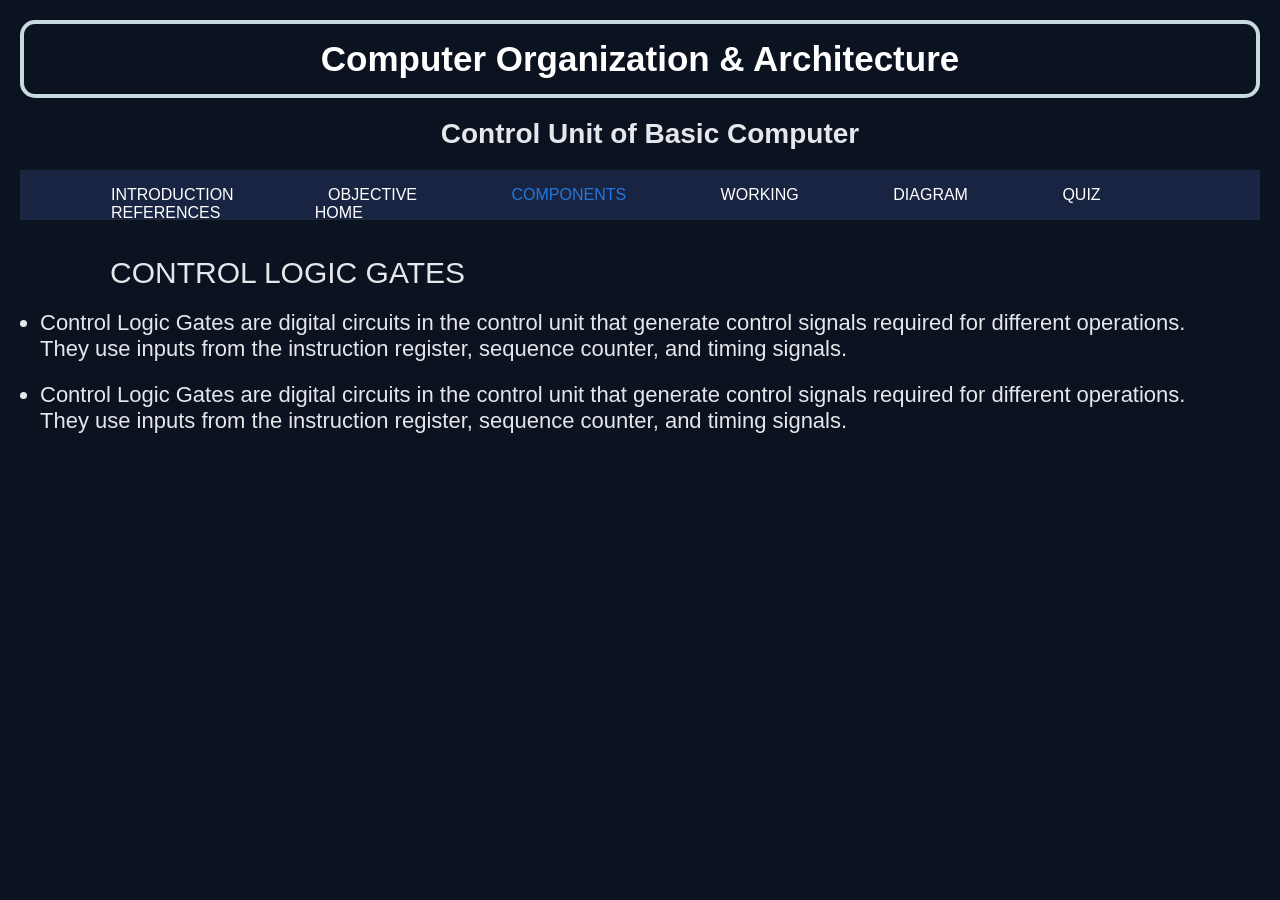
<file: coa_(unit)_(CLG).html>
<!DOCTYPE html>
<html lang="en">
<head>
    <meta charset="UTF-8">
    <meta name="viewport" content="width=device-width, initial-scale=1.0">
    <title>Document</title>
    <link rel="stylesheet" href="sheet13.css">
<body>
<header>
    <h1 class="page-title"> Computer Organization & Architecture</h1></header>
    <!-- <p id="breadcrumb"> Computer Organization & Architecture > Contol Unit of Basic Computer </p> -->
    <h2 id="topic-title">
        Control Unit of Basic Computer
    </h2>
    <div id="topic-list">
        <a href="coa_(unit)_introduction.html" style="color:white; text-decoration:none;">Introduction </a>
        <a href="coa_(unit)_objective.html" style="color:white; text-decoration:none;">Objective    </a>    
        <a href="coa_(unit)_component.html" style="color:#2377de; text-decoration:none;">Components   </a>
        <a href="coa_(unit)_working.html" style="color:white; text-decoration:none;">  Working      </a>
        <a href="coa_(unit)_diagram.html" style="color:white; text-decoration:none;">  Diagram      </a>
        <a href="coa_(unit)_quiz.html" style="color:white; text-decoration:none;">  Quiz         </a>
        <a href="coa_(unit)_reference.html" style="color:white; text-decoration:none;">  References   </a>
        <a href="index.html" style="text-decoration: none; color:white;">Home</a>
    </div>
    <div class="content-section">
        <br><br>
        <a id="clg">Control Logic Gates</a>
    <p>
        <ul id="details">
        <li>Control Logic Gates are digital circuits in the control unit that generate control signals required for different operations. They use inputs from the instruction register, sequence counter, and timing signals.</li>

        <li>Control Logic Gates are digital circuits in the control unit that generate control signals required for different operations. They use inputs from the instruction register, sequence counter, and timing signals.</li>
        </ul>
    </p>

   </body>
   </head>
   </html>
</file>
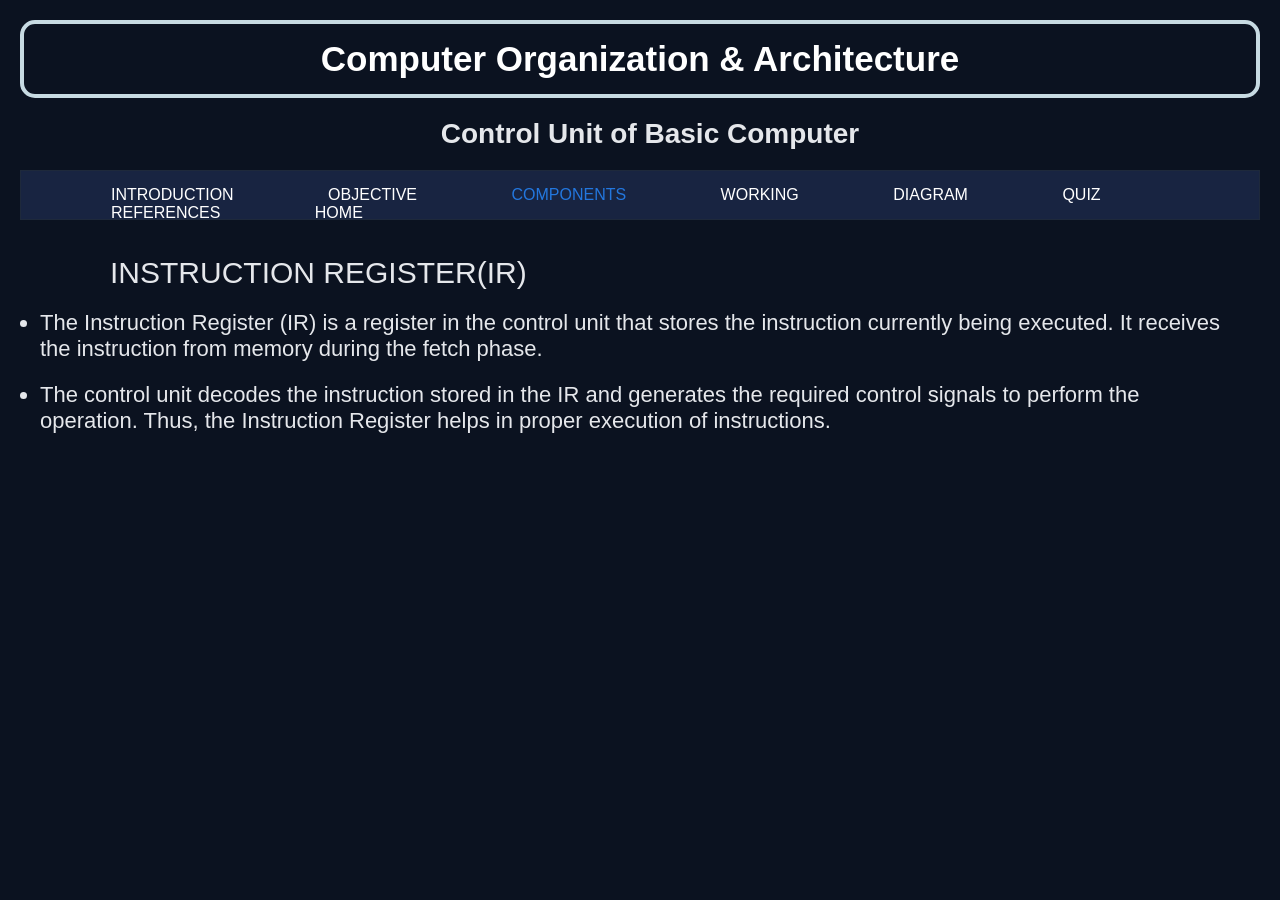
<file: coa_(unit)_(IR).html>
<!DOCTYPE html>
<html lang="en">
<head>
    <meta charset="UTF-8">
    <meta name="viewport" content="width=device-width, initial-scale=1.0">
    <title>Document</title>
    <link rel="stylesheet" href="sheet11.css">
<body>
<header>
    <h1 class="page-title"> Computer Organization & Architecture</h1></header>
    <!-- <p id="breadcrumb"> Computer Organization & Architecture > Contol Unit of Basic Computer </p> -->
    <h2 id="topic-title">
        Control Unit of Basic Computer
    </h2>
    <div id="topic-list">
        <a href="coa_(unit)_introduction.html" style="color:white; text-decoration:none;">Introduction </a>
        <a href="coa_(unit)_objective.html" style="color:white; text-decoration:none;">Objective    </a>    
        <a href="coa_(unit)_component.html" style="color:#2377de; text-decoration:none;">Components   </a>
        <a href="coa_(unit)_working.html" style="color:white; text-decoration:none;">  Working      </a>
        <a href="coa_(unit)_diagram.html" style="color:white; text-decoration:none;">  Diagram      </a>
        <a href="coa_(unit)_quiz.html" style="color:white; text-decoration:none;">  Quiz         </a>
        <a href="coa_(unit)_reference.html" style="color:white; text-decoration:none;">  References   </a>
        <a href="index.html" style="text-decoration: none; color:white;">Home</a>
    </div>
    <div class="content-section">
        <br><br>
        <a id="ir">Instruction Register(IR)</a>
    <p>
        <ul id="details">
        <li>The Instruction Register (IR) is a register in the control unit that stores the instruction currently being executed. It receives the instruction from memory during the fetch phase.

        <li>The control unit decodes the instruction stored in the IR and generates the required control signals to perform the operation. Thus, the Instruction Register helps in proper execution of instructions.</li>
        </ul>
    </p>

   </body>
   </head>
   </html>
</file>
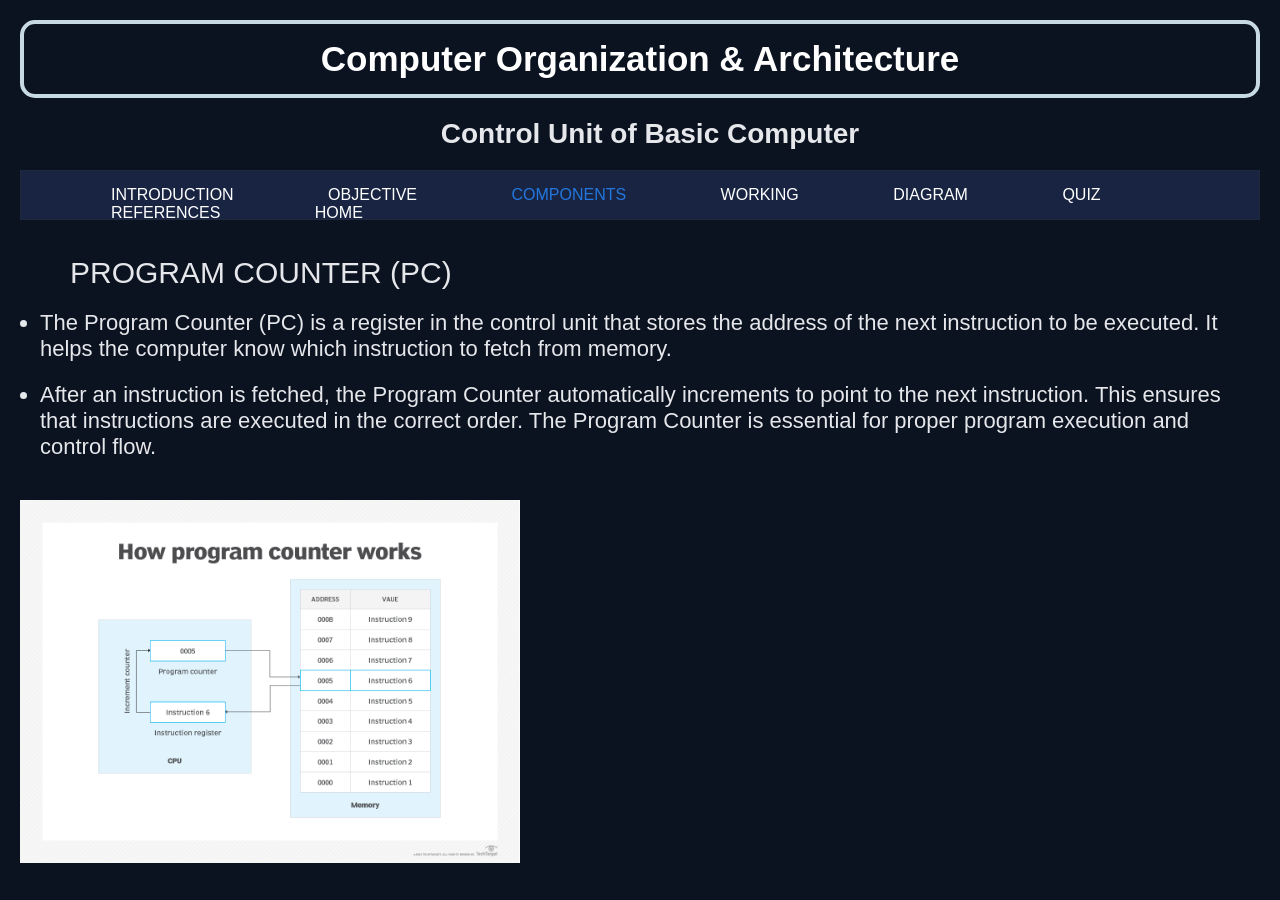
<file: coa_(unit)_(pc).html>
<!DOCTYPE html>
<html lang="en">
<head>
    <meta charset="UTF-8">
    <meta name="viewport" content="width=device-width, initial-scale=1.0">
    <title>Document</title>
    <link rel="stylesheet" href="sheet10.css">
<body>
<header>
    <h1 class="page-title"> Computer Organization & Architecture</h1></header>
    <!-- <p id="breadcrumb"> Computer Organization & Architecture > Contol Unit of Basic Computer </p> -->
    <h2 id="topic-title">
        Control Unit of Basic Computer
    </h2>
    <div id="topic-list">
        <a href="coa_(unit)_introduction.html" style="color:white; text-decoration:none;">Introduction </a>
        <a href="coa_(unit)_objective.html" style="color:white; text-decoration:none;">Objective    </a>    
        <a href="coa_(unit)_component.html" style="color:#2377de; text-decoration:none;">Components   </a>
        <a href="coa_(unit)_working.html" style="color:white; text-decoration:none;">  Working      </a>
        <a href="coa_(unit)_diagram.html" style="color:white; text-decoration:none;">  Diagram      </a>
        <a href="coa_(unit)_quiz.html" style="color:white; text-decoration:none;">  Quiz         </a>
        <a href="coa_(unit)_reference.html" style="color:white; text-decoration:none;">  References   </a>
        <a href="index.html" style="text-decoration: none; color:white;">Home</a>
    </div>
    <div class="content-section">
        <br><br>
        <a id="pc">Program Counter (PC)</a>
    <p>
        <ul id="details">
        <li>The Program Counter (PC) is a register in the control unit that stores the address of the next instruction to be executed. It helps the computer know which instruction to fetch from memory.
        <li>After an instruction is fetched, the Program Counter automatically increments to point to the next instruction. This ensures that instructions are executed in the correct order. The Program Counter is essential for proper program execution and control flow.</li>
        </ul>
    </p>
    <img src="program counterf.png" alt="Program Counter Diagram" width="500" >

   </body>
   </head>
   </html>
</file>
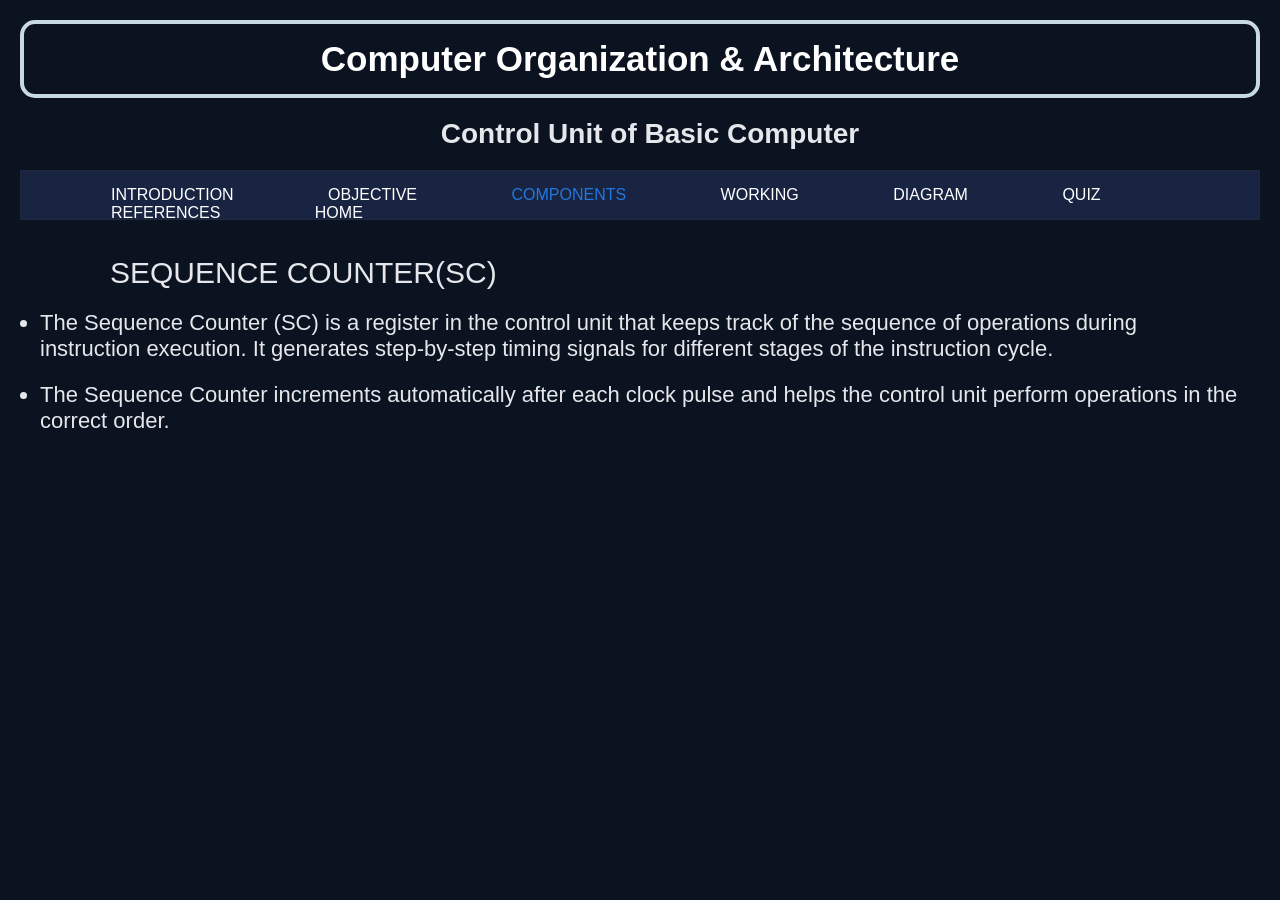
<file: coa_(unit)_(SC).html>
<!DOCTYPE html>
<html lang="en">
<head>
    <meta charset="UTF-8">
    <meta name="viewport" content="width=device-width, initial-scale=1.0">
    <title>Document</title>
    <link rel="stylesheet" href="sheet12.css">
<body>
<header>
    <h1 class="page-title"> Computer Organization & Architecture</h1></header>
    <!-- <p id="breadcrumb"> Computer Organization & Architecture > Contol Unit of Basic Computer </p> -->
    <h2 id="topic-title">
        Control Unit of Basic Computer
    </h2>
    <div id="topic-list">
        <a href="coa_(unit)_introduction.html" style="color:white; text-decoration:none;">Introduction </a>
        <a href="coa_(unit)_objective.html" style="color:white; text-decoration:none;">Objective    </a>    
        <a href="coa_(unit)_component.html" style="color:#2377de; text-decoration:none;">Components   </a>
        <a href="coa_(unit)_working.html" style="color:white; text-decoration:none;">  Working      </a>
        <a href="coa_(unit)_diagram.html" style="color:white; text-decoration:none;">  Diagram      </a>
        <a href="coa_(unit)_quiz.html" style="color:white; text-decoration:none;">  Quiz         </a>
        <a href="coa_(unit)_reference.html" style="color:white; text-decoration:none;">  References   </a>
        <a href="index.html" style="text-decoration: none; color:white;">Home</a>
    </div>
    <div class="content-section">
        <br><br>
        <a id="sc">Sequence Counter(SC)</a>
    <p>
        <ul id="details">
        <li>The Sequence Counter (SC) is a register in the control unit that keeps track of the sequence of operations during instruction execution. It generates step-by-step timing signals for different stages of the instruction cycle.</li>
        <li>The Sequence Counter increments automatically after each clock pulse and helps the control unit perform operations in the correct order.</li>
        
        </ul>
    </p>

   </body>
   </head>
   </html>
</file>
<file: sheet1.css>
*{
    padding:0;
    margin:0;
}
body{
    background-color: #0B1220;
    font-family: Arial, Helvetica, sans-serif;
}
.page-title{
    font-size: 35px;
    text-align: center;
    padding: 15px;
    border: 4px solid #c7dae2;
    border-radius: 15px;
    color: #ffffff;
    margin-bottom: 20px;
}
#topic-list{
    text-align: left;
    font-size: 28px;
    color:white;
    margin-left:50px;
    margin-top:30px;
}
#topics{
    display: inline-block;
    margin-top: 30px;
    margin-left: 50px;
    font-size: 25px;
    color:white;
}
a{
    text-decoration: none;
    color:white;
}
p{
    font-size: 20px;
    margin-top: 10px;
    margin-bottom: 50px;
    margin-right: 20px;
}
</file>
<file: sheet(m)10.css>
* {
    margin: 0;
    padding: 0;
    box-sizing: border-box;
    font-family: Arial, Helvetica, sans-serif;
}

/* Body */
body {
    background-color: #0B1220;
    color: #E5E7EB;
    padding: 20px;
}

/* Page Title */
.page-title {
    font-size: 35px;
    text-align: center;
    padding: 15px;
    border: 4px solid #c7dae2;
    border-radius: 15px;
    color: #ffffff;
    margin-bottom: 20px;
}

/* Topic Title */
#topic-title {
    text-align: center;
    font-size: 28px;
    margin-left: 20px;
}

/* Topics Section Wrapper */
#topics {
    display: inline-block;
    margin-top: 30px;
    margin-left: 50px;
    font-size: 25px;
}

/* Topic List */
#topic-list {
    margin-top:20px;
    height: 50px;
    background-color: #182441;
    border: 1px solid #1E293B;
    padding-top:15px;

}

a{
    margin-left:90px;
    text-transform: uppercase;
}

/* Topic Items */
#topic-item {
    padding: 16px;
    border-bottom: 1px solid #1E293B;
    cursor: pointer;
    transition: background-color 0.3s ease, transform 0.2s ease;
}

#topic-item:hover {
    background-color: #1E293B;
    transform: scale(1.02);
}

/* Horizontal Rule */
hr {
    border: none;
    border-top: 1px solid rgba(228, 233, 242, 0.8);
    margin: 10px 0;
}

#IO{
    text-align:center;
    font-size: 30px;
}

li{
    margin-left: 30px;
    margin-top: 20px;
    margin-bottom: 10px;
    font-size: 20px;
}

p{
    margin-left: 40px;
    margin-bottom: 20px;
    font-size: 20px;
}
</file>
<file: sheet(m)9.css>
* {
    margin: 0;
    padding: 0;
    box-sizing: border-box;
    font-family: Arial, Helvetica, sans-serif;
}

/* Body */
body {
    background-color: #0B1220;
    color: #E5E7EB;
    padding: 20px;
}

/* Page Title */
.page-title {
    font-size: 35px;
    text-align: center;
    padding: 15px;
    border: 4px solid #c7dae2;
    border-radius: 15px;
    color: #ffffff;
    margin-bottom: 20px;
}

/* Topic Title */
#topic-title {
    text-align: center;
    font-size: 28px;
    margin-left: 20px;
}

/* Topics Section Wrapper */
#topics {
    display: inline-block;
    margin-top: 30px;
    margin-left: 50px;
    font-size: 25px;
}

/* Topic List */
#topic-list {
    margin-top:20px;
    height: 50px;
    background-color: #182441;
    border: 1px solid #1E293B;
    padding-top:15px;

}

a{
    margin-left:90px;
    text-transform: uppercase;
}

/* Topic Items */
#topic-item {
    padding: 16px;
    border-bottom: 1px solid #1E293B;
    cursor: pointer;
    transition: background-color 0.3s ease, transform 0.2s ease;
}

#topic-item:hover {
    background-color: #1E293B;
    transform: scale(1.02);
}

/* Horizontal Rule */
hr {
    border: none;
    border-top: 1px solid rgba(228, 233, 242, 0.8);
    margin: 10px 0;
}

#m{
    text-align:center;
    font-size: 30px;
}

li{
    margin-left: 30px;
    margin-top: 20px;
    margin-bottom: 10px;
    font-size: 20px;
}

p{
    margin-left: 40px;
    margin-bottom: 20px;
    font-size: 20px;
}
</file>
<file: sheet(m)8.css>
* {
    margin: 0;
    padding: 0;
    box-sizing: border-box;
    font-family: Arial, Helvetica, sans-serif;
}

/* Body */
body {
    background-color: #0B1220;
    color: #E5E7EB;
    padding: 20px;
}

/* Page Title */
.page-title {
    font-size: 35px;
    text-align: center;
    padding: 15px;
    border: 4px solid #c7dae2;
    border-radius: 15px;
    color: #ffffff;
    margin-bottom: 20px;
}

/* Topic Title */
#topic-title {
    text-align: center;
    font-size: 28px;
    margin-left: 20px;
}

/* Topics Section Wrapper */
#topics {
    display: inline-block;
    margin-top: 30px;
    margin-left: 50px;
    font-size: 25px;
}

/* Topic List */
#topic-list {
    margin-top:20px;
    height: 50px;
    background-color: #182441;
    border: 1px solid #1E293B;
    padding-top:15px;

}

a{
    margin-left:90px;
    text-transform: uppercase;
}

/* Topic Items */
#topic-item {
    padding: 16px;
    border-bottom: 1px solid #1E293B;
    cursor: pointer;
    transition: background-color 0.3s ease, transform 0.2s ease;
}

#topic-item:hover {
    background-color: #1E293B;
    transform: scale(1.02);
}

/* Horizontal Rule */
hr {
    border: none;
    border-top: 1px solid rgba(228, 233, 242, 0.8);
    margin: 10px 0;
}

#rd{
    text-align:center;
    font-size: 30px;
}

li{
    margin-left: 30px;
    margin-top: 20px;
    margin-bottom: 10px;
    font-size: 20px;
}

p{
    margin-left: 40px;
    margin-bottom: 20px;
    font-size: 20px;
}
</file>
<file: sheet(m)3.css>
* {
    margin: 0;
    padding: 0;
    box-sizing: border-box;
    font-family: Arial, Helvetica, sans-serif;
}

/* Body */
body {
    background-color: #0B1220;
    color: #E5E7EB;
    padding: 20px;
}

/* Page Title */
.page-title {
    font-size: 35px;
    text-align: center;
    padding: 15px;
    border: 4px solid #c7dae2;
    border-radius: 15px;
    color: #ffffff;
    margin-bottom: 20px;
}

/* Breadcrumb */
#breadcrumb {
    margin-top: 20px;
    font-weight: bold;
    color: #a4b0c1;
    font-size: 25px;
    display: inline-block;
}

/* Topic Title */
#topic-title {
    text-align: center;
    font-size: 28px;
    margin-left: 20px;
}

/* Topics Section Wrapper */
#topics {
    display: inline-block;
    margin-top: 30px;
    margin-left: 50px;
    font-size: 25px;
}

/* Topic List */
#topic-list {
    margin-top:20px;
    height: 50px;
    background-color: #182441;
    border: 1px solid #1E293B;
    padding-top:15px;

}

a{
    margin-left:90px;
    text-transform: uppercase;
}


/* Topic Items */
#topic-item {
    padding: 16px;
    border-bottom: 1px solid #1E293B;
    cursor: pointer;
    transition: background-color 0.3s ease, transform 0.2s ease;
}

#topic-item:hover {
    background-color: #1E293B;
    transform: scale(1.02);
}

/* Horizontal Rule */
hr {
    border: none;
    border-top: 1px solid rgba(228, 233, 242, 0.8);
    margin: 10px 0;
}

h3{
    text-align:center;
    font-size: 30px;
    margin-top:30px;
    margin-bottom:30px;
}

p{
    font-size: 18px;
    margin-top:18px;
    margin-right:10px;
    margin-left:25px;
}

#m1{
    margin-left:20px;
    font-size: 20px;
}
</file>
<file: sheet(m)5.css>
* {
    margin: 0;
    padding: 0;
    box-sizing: border-box;
    font-family: Arial, Helvetica, sans-serif;
}

/* Body */
body {
    background-color: #0B1220;
    color: #E5E7EB;
    padding: 20px;
}

/* Page Title */
.page-title {
    font-size: 35px;
    text-align: center;
    padding: 15px;
    border: 4px solid #c7dae2;
    border-radius: 15px;
    color: #ffffff;
    margin-bottom: 20px;
}

/* Breadcrumb */
#breadcrumb {
    margin-top: 20px;
    font-weight: bold;
    color: #a4b0c1;
    font-size: 25px;
    display: inline-block;
}

/* Topic Title */
#topic-title {
    text-align: center;
    font-size: 28px;
    margin-left: 20px;
}

/* Topics Section Wrapper */
#topics {
    display: inline-block;
    margin-top: 30px;
    margin-left: 50px;
    font-size: 25px;
}

/* Topic List */
#topic-list {
    margin-top:20px;
    height: 50px;
    background-color: #182441;
    border: 1px solid #1E293B;
    padding-top:15px;

}

a{
    margin-left:90px;
    text-transform: uppercase;
}


button{
    margin-left:100px;
    background-color: #f08804;
}
/* Topic Items */
#topic-item {
    padding: 16px;
    border-bottom: 1px solid #1E293B;
    cursor: pointer;
    transition: background-color 0.3s ease, transform 0.2s ease;
}

#topic-item:hover {
    background-color: #1E293B;
    transform: scale(1.02);
}

/* Horizontal Rule */
hr {
    border: none;
    border-top: 1px solid rgba(228, 233, 242, 0.8);
    margin: 10px 0;
}

h3{
    text-align:center;
    font-size: 30px;
    margin-top:30px;
    margin-bottom:30px;
}

img{
    width: 500px;
    border: 2px solid #38BDF8;
    border-radius: 10px;
    margin-left: 150px;
}
</file>
<file: sheet(m)2.css>
* {
    margin: 0;
    padding: 0;
    box-sizing: border-box;
    font-family: Arial, Helvetica, sans-serif;
}

/* Body */
body {
    background-color: #0B1220;
    color: #E5E7EB;
    padding: 20px;
}

/* Page Title */
.page-title {
    font-size: 35px;
    text-align: center;
    padding: 15px;
    border: 4px solid #c7dae2;
    border-radius: 15px;
    color: #ffffff;
    margin-bottom: 20px;
}

/* Breadcrumb */
#breadcrumb {
    margin-top: 20px;
    font-weight: bold;
    color: #a4b0c1;
    font-size: 25px;
    display: inline-block;
}

/* Topic Title */
#topic-title {
    text-align: center;
    font-size: 28px;
    margin-left: 20px;
}

/* Topics Section Wrapper */
#topics {
    display: inline-block;
    margin-top: 30px;
    margin-left: 50px;
    font-size: 25px;
}

/* Topic List */
#topic-list {
    margin-top:20px;
    height: 50px;
    background-color: #182441;
    border: 1px solid #1E293B;
    padding-top:15px;

}

a{
    margin-left:90px;
    text-transform: uppercase;
}


button{
    margin-left:100px;
    background-color: #f08804;
}
/* Topic Items */
#topic-item {
    padding: 16px;
    border-bottom: 1px solid #1E293B;
    cursor: pointer;
    transition: background-color 0.3s ease, transform 0.2s ease;
}

#topic-item:hover {
    background-color: #1E293B;
    transform: scale(1.02);
}

/* Horizontal Rule */
hr {
    border: none;
    border-top: 1px solid rgba(228, 233, 242, 0.8);
    margin: 10px 0;
}

h3{
    text-align:center;
    font-size: 30px;
    margin-top:30px;
    margin-bottom:30px;
}

p{
    font-size: 22px;
    margin-top:18px;
    margin-right:10px;
    margin-left:5px;
}

li{
    margin-left:30px;
    font-size: 22px;
}
</file>
<file: sheet(m)6.css>
* {
    margin: 0;
    padding: 0;
    box-sizing: border-box;
    font-family: Arial, Helvetica, sans-serif;
}

/* Body */
body {
    background-color: #0B1220;
    color: #E5E7EB;
    padding: 20px;
}

/* Page Title */
.page-title {
    font-size: 35px;
    text-align: center;
    padding: 15px;
    border: 4px solid #c7dae2;
    border-radius: 15px;
    color: #ffffff;
    margin-bottom: 20px;
}

/* Breadcrumb */
#breadcrumb {
    margin-top: 20px;
    font-weight: bold;
    color: #a4b0c1;
    font-size: 25px;
    display: inline-block;
}

/* Topic Title */
#topic-title {
    text-align: center;
    font-size: 28px;
    margin-left: 20px;
}

/* Topics Section Wrapper */
#topics {
    display: inline-block;
    margin-top: 30px;
    margin-left: 50px;
    font-size: 25px;
}

/* Topic List */
#topic-list {
    margin-top:20px;
    height: 50px;
    background-color: #182441;
    border: 1px solid #1E293B;
    padding-top:15px;

}

a{
    margin-left:90px;
    text-transform: uppercase;
}


button{
    margin-left:100px;
    background-color: #f08804;
}
/* Topic Items */
#topic-item {
    padding: 16px;
    border-bottom: 1px solid #1E293B;
    cursor: pointer;
    transition: background-color 0.3s ease, transform 0.2s ease;
}

#topic-item:hover {
    background-color: #1E293B;
    transform: scale(1.02);
}

/* Horizontal Rule */
hr {
    border: none;
    border-top: 1px solid rgba(228, 233, 242, 0.8);
    margin: 10px 0;
}

h3{
    text-align:center;
    font-size: 30px;
    margin-top:30px;
    margin-bottom:30px;
}

li{
    margin-left:5px;
    margin-top: 20px;
}

label{
    margin-top:10px;
    margin-bottom:10px;
}
ol{
    margin-left:50px;
}

#quiz{
    margin-top:50px;
}
</file>
<file: sheet(m)7.css>
* {
    margin: 0;
    padding: 0;
    box-sizing: border-box;
    font-family: Arial, Helvetica, sans-serif;
}

/* Body */
body {
    background-color: #0B1220;
    color: #E5E7EB;
    padding: 20px;
}

/* Page Title */
.page-title {
    font-size: 35px;
    text-align: center;
    padding: 15px;
    border: 4px solid #c7dae2;
    border-radius: 15px;
    color: #ffffff;
    margin-bottom: 20px;
}

/* Breadcrumb */
#breadcrumb {
    margin-top: 20px;
    font-weight: bold;
    color: #a4b0c1;
    font-size: 25px;
    display: inline-block;
}

/* Topic Title */
#topic-title {
    text-align: center;
    font-size: 28px;
    margin-left: 20px;
}

/* Topics Section Wrapper */
#topics {
    display: inline-block;
    margin-top: 30px;
    margin-left: 50px;
    font-size: 25px;
}

/* Topic List */
#topic-list {
    margin-top:20px;
    height: 50px;
    background-color: #182441;
    border: 1px solid #1E293B;
    padding-top:15px;

}

a{
    margin-left:90px;
    text-transform: uppercase;
}


button{
    margin-left:100px;
    background-color: #f08804;
}
/* Topic Items */
#topic-item {
    padding: 16px;
    border-bottom: 1px solid #1E293B;
    cursor: pointer;
    transition: background-color 0.3s ease, transform 0.2s ease;
}

#topic-item:hover {
    background-color: #1E293B;
    transform: scale(1.02);
}

/* Horizontal Rule */
hr {
    border: none;
    border-top: 1px solid rgba(228, 233, 242, 0.8);
    margin: 10px 0;
}

h3{
    text-align:center;
    font-size: 30px;
    margin-top:30px;
    margin-bottom:30px;
}

li{
    margin-left:100px;
    margin-bottom: 20px;
}
</file>
<file: sheet(m)4.css>
* {
    margin: 0;
    padding: 0;
    box-sizing: border-box;
    font-family: Arial, Helvetica, sans-serif;
}

/* Body */
body {
    background-color: #0B1220;
    color: #E5E7EB;
    padding: 20px;
}

/* Page Title */
.page-title {
    font-size: 35px;
    text-align: center;
    padding: 15px;
    border: 4px solid #c7dae2;
    border-radius: 15px;
    color: #ffffff;
    margin-bottom: 20px;
}

/* Breadcrumb */
#breadcrumb {
    margin-top: 20px;
    font-weight: bold;
    color: #a4b0c1;
    font-size: 25px;
    display: inline-block;
}

/* Topic Title */
#topic-title {
    text-align: center;
    font-size: 28px;
    margin-left: 20px;
}

/* Topics Section Wrapper */
#topics {
    display: inline-block;
    margin-top: 30px;
    margin-left: 50px;
    font-size: 25px;
}

/* Topic List */
#topic-list {
    margin-top:20px;
    height: 50px;
    background-color: #182441;
    border: 1px solid #1E293B;
    padding-top:15px;

}

a{
    margin-left:90px;
    text-transform: uppercase;
}


button{
    margin-left:100px;
    background-color: #f08804;
}
/* Topic Items */
#topic-item {
    padding: 16px;
    border-bottom: 1px solid #1E293B;
    cursor: pointer;
    transition: background-color 0.3s ease, transform 0.2s ease;
}

#topic-item:hover {
    background-color: #1E293B;
    transform: scale(1.02);
}

/* Horizontal Rule */
hr {
    border: none;
    border-top: 1px solid rgba(228, 233, 242, 0.8);
    margin: 10px 0;
}

h3{
    text-align:center;
    font-size: 30px;
    margin-top:30px;
    margin-bottom:30px;
}

p{
    font-size: 22px;
    margin-top:18px;
}
li{
    margin-left:30px;
}
</file>
<file: sheet13.css>
* {
    margin: 0;
    padding: 0;
    box-sizing: border-box;
    font-family: Arial, Helvetica, sans-serif;
}

/* Body */
body {
    background-color: #0B1220;
    color: #E5E7EB;
    padding: 20px;
}

/* Page Title */
.page-title {
    font-size: 35px;
    text-align: center;
    padding: 15px;
    border: 4px solid #c7dae2;
    border-radius: 15px;
    color: #ffffff;
    margin-bottom: 20px;
}

/* Topic Title */
#topic-title {
    text-align: center;
    font-size: 28px;
    margin-left: 20px;
}

/* Topics Section Wrapper */
#topics {
    display: inline-block;
    margin-top: 30px;
    margin-left: 50px;
    font-size: 25px;
}

/* Topic List */
#topic-list {
    margin-top:20px;
    height: 50px;
    background-color: #182441;
    border: 1px solid #1E293B;
    padding-top:15px;

}

a{
    margin-left:90px;
    text-transform: uppercase;
}

/* Topic Items */
#topic-item {
    padding: 16px;
    border-bottom: 1px solid #1E293B;
    cursor: pointer;
    transition: background-color 0.3s ease, transform 0.2s ease;
}

#topic-item:hover {
    background-color: #1E293B;
    transform: scale(1.02);
}

/* Horizontal Rule */
hr {
    border: none;
    border-top: 1px solid rgba(228, 233, 242, 0.8);
    margin: 10px 0;
}

#clg{
    text-align:center;
    margin-top: 10px;
    font-size: 30px;
    margin-bottom:30px;
}

#details{
    font-size: 22px;
    margin:20px 20px 40px 20px;
}

li{
    margin-bottom: 20px;
}
</file>
<file: sheet11.css>
* {
    margin: 0;
    padding: 0;
    box-sizing: border-box;
    font-family: Arial, Helvetica, sans-serif;
}

/* Body */
body {
    background-color: #0B1220;
    color: #E5E7EB;
    padding: 20px;
}

/* Page Title */
.page-title {
    font-size: 35px;
    text-align: center;
    padding: 15px;
    border: 4px solid #c7dae2;
    border-radius: 15px;
    color: #ffffff;
    margin-bottom: 20px;
}

/* Topic Title */
#topic-title {
    text-align: center;
    font-size: 28px;
    margin-left: 20px;
}

/* Topics Section Wrapper */
#topics {
    display: inline-block;
    margin-top: 30px;
    margin-left: 50px;
    font-size: 25px;
}

/* Topic List */
#topic-list {
    margin-top:20px;
    height: 50px;
    background-color: #182441;
    border: 1px solid #1E293B;
    padding-top:15px;

}

a{
    margin-left:90px;
    text-transform: uppercase;
}

/* Topic Items */
#topic-item {
    padding: 16px;
    border-bottom: 1px solid #1E293B;
    cursor: pointer;
    transition: background-color 0.3s ease, transform 0.2s ease;
}

#topic-item:hover {
    background-color: #1E293B;
    transform: scale(1.02);
}

/* Horizontal Rule */
hr {
    border: none;
    border-top: 1px solid rgba(228, 233, 242, 0.8);
    margin: 10px 0;
}

#ir{
    text-align:center;
    margin-top: 10px;
    font-size: 30px;
    margin-bottom:30px;
}

#details{
    font-size: 22px;
    margin:20px 20px 40px 20px;
}

li{
    margin-bottom: 20px;
}
</file>
<file: sheet10.css>
* {
    margin: 0;
    padding: 0;
    box-sizing: border-box;
    font-family: Arial, Helvetica, sans-serif;
}

/* Body */
body {
    background-color: #0B1220;
    color: #E5E7EB;
    padding: 20px;
}

/* Page Title */
.page-title {
    font-size: 35px;
    text-align: center;
    padding: 15px;
    border: 4px solid #c7dae2;
    border-radius: 15px;
    color: #ffffff;
    margin-bottom: 20px;
}

/* Breadcrumb */
#breadcrumb {
    margin-top: 20px;
    font-weight: bold;
    color: #a4b0c1;
    font-size: 25px;
    display: inline-block;
}

/* Topic Title */
#topic-title {
    text-align: center;
    font-size: 28px;
    margin-left: 20px;
}

/* Topics Section Wrapper */
#topics {
    display: inline-block;
    margin-top: 30px;
    margin-left: 50px;
    font-size: 25px;
}

/* Topic List */
#topic-list {
    margin-top:20px;
    height: 50px;
    background-color: #182441;
    border: 1px solid #1E293B;
    padding-top:15px;

}

a{
    margin-left:90px;
    text-transform: uppercase;
}


button{
    margin-left:100px;
    background-color: #f08804;
}
/* Topic Items */
#topic-item {
    padding: 16px;
    border-bottom: 1px solid #1E293B;
    cursor: pointer;
    transition: background-color 0.3s ease, transform 0.2s ease;
}

#topic-item:hover {
    background-color: #1E293B;
    transform: scale(1.02);
}

/* Horizontal Rule */
hr {
    border: none;
    border-top: 1px solid rgba(228, 233, 242, 0.8);
    margin: 10px 0;
}

#pc{
    text-align:center;
    margin-left: 50px;
    font-size: 30px;
    margin-bottom:30px;
}

#details{
    font-size: 22px;
    margin:20px 20px 40px 20px;
}

li{
    margin-bottom: 20px;
}
</file>
<file: sheet12.css>
/*universal */
* {
    margin: 0;
    padding: 0;
    box-sizing: border-box;
    font-family: Arial, Helvetica, sans-serif;
}

/* Body */
body {
    background-color: #0B1220;
    color: #E5E7EB;
    padding: 20px;
}

/* Page Title */
.page-title {
    font-size: 35px;
    text-align: center;
    padding: 15px;
    border: 4px solid #c7dae2;
    border-radius: 15px;
    color: #ffffff;
    margin-bottom: 20px;
}

/* Topic Title */
#topic-title {
    text-align: center;
    font-size: 28px;
    margin-left: 20px;
}

/* Topics Section Wrapper */
#topics {
    display: inline-block;
    margin-top: 30px;
    margin-left: 50px;
    font-size: 25px;
}

/* Topic List */
#topic-list {
    margin-top:20px;
    height: 50px;
    background-color: #182441;
    border: 1px solid #1E293B;
    padding-top:15px;

}

a{
    margin-left:90px;
    text-transform: uppercase;
}

/* Topic Items */
#topic-item {
    padding: 16px;
    border-bottom: 1px solid #1E293B;
    cursor: pointer;
    transition: background-color 0.3s ease, transform 0.2s ease;
}

#topic-item:hover {
    background-color: #1E293B;
    transform: scale(1.02);
}

/* Horizontal Rule */
hr {
    border: none;
    border-top: 1px solid rgba(228, 233, 242, 0.8);
    margin: 10px 0;
}

#sc{
    text-align:center;
    margin-top: 10px;
    font-size: 30px;
    margin-bottom:30px;
}

#details{
    font-size: 22px;
    margin:20px 20px 40px 20px;
}

li{
    margin-bottom: 20px;
}
</file>
